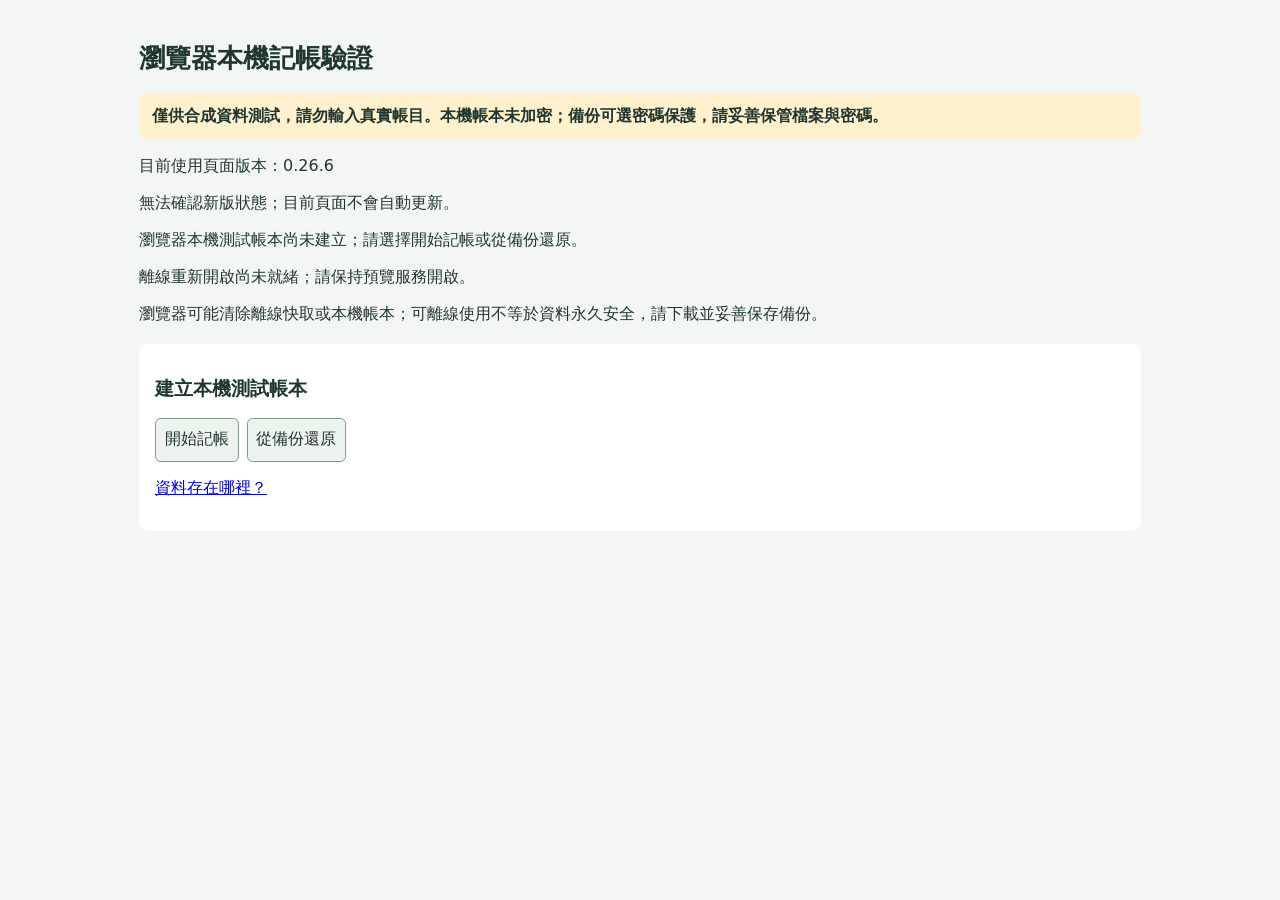
<file: local-first/index.html>
<!doctype html>
<html lang="zh-Hant">
<head>
  <meta charset="utf-8">
  <meta name="viewport" content="width=device-width, initial-scale=1">
  <title>瀏覽器本機記帳驗證</title>
  <link rel="stylesheet" href="style.css">
  <script type="module" src="page.mjs"></script>
</head>
<body>
<main>
  <h1>瀏覽器本機記帳驗證</h1>
  <p class="warning">僅供合成資料測試，請勿輸入真實帳目。本機帳本未加密；備份可選密碼保護，請妥善保管檔案與密碼。</p>
  <p id="page-version">目前使用頁面版本：0.26.6</p>
  <p id="update-status" role="status" aria-live="polite">無法判定新版狀態；目前頁面不會自動更新。</p>
  <p id="status" role="status" aria-live="polite">正在開啟瀏覽器本機測試帳本……</p>
  <p id="offline-status" role="status" aria-live="polite">離線重新開啟尚未就緒；首次使用請保持預覽服務開啟。</p>
  <p>瀏覽器可能清除離線快取或本機帳本；可離線使用不等於資料永久安全，請下載並妥善保存備份。</p>
  <noscript>請啟用 JavaScript 才能操作本機驗證頁；現有 Python Web 不受影響。</noscript>
  <p id="error" role="alert"></p>
  <div id="recovery-guidance" hidden>
    <p>不要清除原瀏覽器的網站資料或覆蓋原帳本，請保留原瀏覽器設定檔。</p>
    <p>如果已有可用的完整備份，可在另一個全新、空白的瀏覽器設定檔，使用同一個固定網址還原；核對資料後再備份。</p>
    <p>沒有可用備份時，請先停止操作並查明原因。目前無法判定資料是否遺失，也無法保證能自動取回。</p>
  </div>
  <nav id="view-navigation" class="buttons" aria-label="主要功能" hidden>
    <button type="button" data-view-button="record" aria-controls="view-record" aria-current="page">記帳</button>
    <button type="button" data-view-button="planning" aria-controls="view-planning" aria-current="false">規劃</button>
    <button type="button" data-view-button="analysis" aria-controls="view-analysis" aria-current="false">分析</button>
    <button type="button" data-view-button="settings" aria-controls="view-settings" aria-current="false">設定</button>
  </nav>
  <section id="welcome" aria-labelledby="welcome-title" hidden>
    <h2 id="welcome-title">建立本機測試帳本</h2>
    <div class="buttons"><button id="start-ledger" type="button">開始記帳</button><button id="choose-restore" type="button">從備份還原</button></div>
    <p><a href="#privacy-view" data-privacy-link>資料存在哪裡？</a></p>
    <input id="restore-file" type="file" accept=".json,.llbk,application/json,application/octet-stream" hidden>
    <div id="decrypt-panel" hidden>
      <h3>解密備份</h3>
      <p>密碼只用來解密此備份；忘記密碼無法取回。驗證完成並確認後才會還原。</p>
      <form id="decrypt-form" novalidate autocomplete="off">
        <label>備份密碼<input id="restore-password" type="password" required maxlength="1024" autocomplete="off"></label>
        <p id="restore-password-error" role="alert"></p>
        <div class="buttons"><button id="decrypt-backup" type="submit">解密並驗證</button><button id="cancel-decrypt" type="button">取消解密</button></div>
      </form>
    </div>
    <div id="restore-review" hidden>
      <h3 id="restore-title" tabindex="-1">確認還原至空白帳本</h3>
      <p>僅能還原到完全空白的本機測試帳本。請確認下列資料筆數：</p>
      <p id="restore-format"></p><ul id="restore-summary"></ul>
      <div class="buttons"><button id="confirm-restore" type="button">確認還原</button><button id="cancel-restore" type="button">取消</button></div>
    </div>
  </section>
  <div id="ledger-page" hidden>
  <div id="view-record" data-view="record" role="region" aria-labelledby="view-record-title"><h2 data-search-feature id="view-record-title" tabindex="-1">記帳</h2><div id="home-search-entry" class="site-search-entry"><label><span class="sr-only">全站搜尋關鍵字</span><input id="home-search-keyword" type="search" placeholder="搜尋帳目、功能、分類或標籤（Enter）" autocomplete="off"></label><button type="button" data-search-open aria-label="開啟全站搜尋（記帳）"><span aria-hidden="true">🔍</span></button></div></div>
  <div id="view-planning" data-view="planning" role="region" aria-labelledby="view-planning-title" hidden><h2 data-search-feature id="view-planning-title" tabindex="-1">規劃</h2><button type="button" data-search-open aria-label="開啟全站搜尋（規劃）"><span aria-hidden="true">🔍</span></button></div>
  <div id="view-analysis" data-view="analysis" role="region" aria-labelledby="view-analysis-title" hidden><h2 data-search-feature id="view-analysis-title" tabindex="-1">分析</h2><button type="button" data-search-open aria-label="開啟全站搜尋（分析）"><span aria-hidden="true">🔍</span></button></div>
  <div id="view-settings" data-view="settings" role="region" aria-labelledby="view-settings-title" hidden><h2 data-search-feature id="view-settings-title" tabindex="-1">設定</h2><button type="button" data-search-open aria-label="開啟全站搜尋（設定）"><span aria-hidden="true">🔍</span></button><p><a href="#instructions-view" data-help-link>使用說明</a></p></div>
  <section id="home-edit" data-settings-section="home" aria-labelledby="home-edit-title">
    <h2 id="home-edit-title" data-search-feature>編輯首頁</h2>
    <p>只保存在此瀏覽器、此網址來源，不屬於帳本或完整備份。搜尋與記帳必須顯示；其餘只隱藏首頁，不刪資料。摘要預設在下次重新開啟套用。</p>
    <form id="home-preferences-form" novalidate>
      <ul id="home-order"></ul>
      <label>首頁最多顯示的操作捷徑數<input id="home-shortcut-count" type="number" min="0" step="1" value="3" required></label>
      <fieldset id="home-expansion-settings"><legend>首頁摘要預設展開（未勾選為收合）</legend></fieldset>
      <button id="save-home-preferences" type="submit">儲存首頁偏好</button>
    </form>
    <p id="home-preferences-status" role="status" aria-live="polite"></p>
    <p><a id="home-shortcut-manager" href="#shortcut-settings">操作捷徑管理</a></p><div id="home-shortcut-settings-host"></div>
  </section>
  <section id="home-goals" aria-label="存錢目標"><details id="home-goals-details"><summary>存錢目標</summary><ul id="home-goals-list"></ul><a href="#goal-planning">管理存錢目標</a></details></section>
  <div id="view-search" data-view="search" role="region" aria-labelledby="view-search-title" hidden><h2 id="view-search-title" tabindex="-1">全站搜尋</h2><button id="site-search-back" type="button">返回原區域</button></div>
  <p id="planning-links"><a id="income-entry" href="#income-planning">收入與每月分配</a></p>
  <section aria-label="記帳">
    <div id="record-kind" class="buttons" role="group" aria-label="記帳類型"><button id="record-expense-choice" type="button" aria-pressed="true">支出</button><button id="record-income-choice" type="button" aria-pressed="false">收入</button></div>
    <div id="expense-entry">
      <h2 id="form-title" data-search-feature>記錄消費</h2>
      <form id="expense-form">
      <p class="required-legend"><span class="required-example" aria-hidden="true">*</span> 代表必填</p>
      <fieldset id="fields" disabled>
        <div class="form-grid">
          <label>金額（元）<input name="amount" type="text" inputmode="decimal" required autocomplete="off"></label>
          <label>消費項目<input name="note" type="text" required autocomplete="off"></label>
          <label>日期<input name="spent_on" type="date" required></label>
          <label>分類<select name="category" required></select></label>
          <label>付款方式<select name="payment_source_id"></select></label>
        </div>
        <p id="expense-date-note" hidden>自動來源消費的原入帳日期不可更改；本次操作只影響這一筆消費。</p>
        <details id="usage-inputs">
          <summary>使用期間</summary>
          <p data-help-topic="記帳與使用期間">起始日算第 1 天，只是使用估計，不代表實際庫存。未填天數維持一般記帳；清空已保存的天數可停止追蹤，不刪除消費。</p>
          <div class="form-grid">
            <label>使用起始日<input name="usage_started_on" type="date"></label>
            <label>可使用天數<input name="usage_days" type="number" min="1" max="36500" step="1"></label>
            <label class="usage-checkbox"><input name="usage_remind" type="checkbox" checked>開啟提示</label>
            <label>提前提醒天數<input name="usage_reminder_days" type="number" min="0" max="36500" step="1" value="7"></label>
            <label class="usage-checkbox"><input name="usage_show_daily_cost" type="checkbox">顯示每日平均成本（約數，元／天）</label>
          </div>
          <button id="usage-stop" type="button" hidden>停止追蹤／不再提醒（儲存後生效）</button>
        </details>
        <details id="expense-tags">
          <summary>加入標籤</summary>
          <p data-help-topic="標籤">區分大小寫、忽略前後空白與開頭 #／＃，一次新增一個標籤</p>
          <label>標籤名稱<input id="tag-input" type="text" list="tag-suggestions" autocomplete="off"></label>
          <datalist id="tag-suggestions"></datalist>
          <button id="tag-draft-add" type="button">加入這筆消費（儲存後生效）</button>
          <div id="tag-selected" class="buttons" aria-label="這筆消費的標籤"></div>
          <div id="tag-options" aria-label="可顯示的既有標籤"></div>
        </details>
        <div class="buttons"><button type="submit" id="save">儲存消費</button><button type="button" id="cancel-edit" hidden>取消更改</button></div>
      </fieldset>
      </form>
    </div>
  </section>
  <section aria-label="操作捷徑">
    <div id="shortcut-quick" class="buttons"></div>
    <details id="shortcut-settings">
      <summary data-search-feature>操作捷徑管理</summary>
      <button id="shortcut-new" type="button">新增捷徑</button>
      <p data-help-topic="操作捷徑">首頁依手動順序顯示最多 3 個啟用捷徑。點選只替換未儲存的記帳欄位，不帶使用期間；請確認後記錄消費。設定與來源消費各自獨立。</p>
      <form id="shortcut-form" novalidate>
        <fieldset id="shortcut-fields">
          <h3 id="shortcut-form-title">新增捷徑</h3>
          <div class="form-grid">
            <label>捷徑名稱<input name="name" type="text" autocomplete="off" required></label>
            <label>捷徑消費項目<input name="note" type="text" autocomplete="off" required></label>
            <label>捷徑分類<select name="category" required></select></label>
            <label>捷徑付款方式<select name="payment_source_id" required></select></label>
            <label>預設金額（元）<input name="amount" type="text" inputmode="decimal" autocomplete="off"></label>
          </div>
          <div class="buttons"><button id="save-shortcut" type="submit">儲存捷徑</button><button id="cancel-shortcut" type="button">取消／清空捷徑草稿</button></div>
        </fieldset>
      </form>
      <p id="shortcut-error" role="alert"></p>
      <ul id="shortcut-list"></ul>
    </details>
  </section>
  <section id="ending-soon" aria-labelledby="ending-soon-title" hidden>
    <details><summary id="ending-soon-title">快結束</summary>
      <p data-help-topic="記帳與使用期間">使用天數是估計；分期顯示未處理期數（撤銷的已入帳期仍算已處理）。只供查看，不補記消費。</p>
      <ul id="ending-soon-list"></ul>
    </details>
  </section>
  <section id="budget-overview" aria-labelledby="budget-title">
    <h2 id="budget-title" data-search-feature>本月預算</h2>
    <p id="budget-month"></p><p id="budget-spent"></p>
    <div id="budget-total"></div>
    <details id="category-budget-overview">
      <summary>分類預算概況</summary>
      <ul id="category-budget-list"></ul>
    </details>
  </section>
  <section id="schedule-overview" aria-labelledby="schedule-overview-title">
    <h2 id="schedule-overview-title" data-search-feature>本月定期支出</h2>
    <p id="schedule-total"></p>
    <p data-help-topic="定期支出">依預定付款月份歸屬，已記錄採有效實付金額；不是銀行餘額，也不是額外消費。略過或已刪除的消費不計入。</p>
    <details><summary>查看本月明細</summary><ul id="schedule-month-items"></ul></details>
  </section>
  <section aria-label="本機帳本設定">
    <div id="ledger-settings">
      <details id="fixed-settings">
        <summary data-search-feature>定期支出</summary>
        <p data-help-topic="定期支出">固定支出、訂閱、分期及年度費用統一管理。可每隔指定日、週、月或年安排；月／年遇短月取月底。類型及分期總數建立後保留。</p>
        <p data-help-topic="定期支出">更改從下一個尚未到期且未保存的期數生效，已到期及已保存期數保留原值。只有逐期記錄才入帳；這是記帳，不代表銀行已扣款。開頁、搜尋、月曆及匯出不會補記。</p>
        <form id="fixed-form" novalidate>
          <fieldset id="fixed-fields">
            <h3 id="fixed-form-title">新增固定支出</h3>
            <div class="form-grid">
              <label>支出類型<select name="kind" required><option value="固定">固定支出</option><option value="訂閱">訂閱</option><option value="分期">分期</option><option value="年度費用">年度費用</option></select></label>
              <label>消費項目<input name="name" type="text" autocomplete="off" required></label>
              <label>金額（元）<input name="amount" type="text" inputmode="decimal" required autocomplete="off"></label>
              <label>分類<select name="category" required></select></label>
              <label>預設付款方式<select name="payment_source_id" required></select></label>
              <label>首次付款／未來安排首期日期<input name="first_due_on" type="date" required></label>
              <label>每隔<input name="every" type="number" min="1" step="1" value="1" required></label>
              <label>頻率單位<select name="unit" required><option value="day">日</option><option value="week">週</option><option value="month" selected>月</option><option value="year">年</option></select></label>
              <div id="installment-fields" hidden><label>總期數（1～600）<input name="periods" type="number" min="1" max="600" step="1" disabled></label></div>
            </div>
            <div class="buttons"><button id="save-fixed" type="submit">新增固定支出</button><button id="cancel-fixed-edit" type="button" hidden>取消更改固定支出</button></div>
          </fieldset>
        </form>
        <p id="fixed-error" role="alert"></p>
        <ul id="fixed-list"></ul><p id="fixed-empty">尚無定期支出。</p>
        <h3>各期處理狀態</h3>
        <p data-help-topic="定期支出">未到期只可查看。到期可按預設值記錄，或帶入記帳表單更改實付資料；取消不會略過。已略過可恢復同一期，已記錄消費即使刪除也不會重建。</p>
        <div id="schedule-periods"><ul id="schedule-recent"></ul><details id="schedule-older"><summary>其他期數</summary><ul></ul></details></div>
        <button id="schedule-more" type="button" hidden>顯示更多期數</button>
      </details>
      <details id="budget-settings">
        <summary data-search-feature>預算</summary>
        <p><a id="budget-allocation-back" href="#income-planning" hidden>返回收入與每月分配</a></p>
        <label class="budget-preference"><input id="budget-near-enabled" type="checkbox" checked>接近上限提示</label>
        <p id="budget-preference-status" role="status" aria-live="polite"></p>
        <p><a id="budget-category-link" href="#category-management-title">更改分類名稱</a></p>
        <p data-help-topic="預算">新預算限正整數台幣，最多十億元。總預算須至少等於所有分類預算加總（含停用分類）；未設定總預算時可單獨設定分類預算。</p>
        <fieldset id="budget-fields">
          <ul id="budget-setting-list"></ul>
          <button id="budget-sum" type="button">設為分類預算加總</button>
        </fieldset>
        <p id="budget-error" role="alert"></p>
      </details>
      <fieldset id="settings-fields">
        <section data-settings-section="category">
        <h3 id="category-management-title" tabindex="-1" data-search-feature>分類管理</h3>
        <p><a id="category-budget-back" href="#budget-settings">返回預算</a></p>
        <form id="category-add" novalidate>
          <label>新增分類名稱<input name="name" type="text" autocomplete="off" required></label>
          <button type="submit">新增分類</button>
        </form>
        <ul id="category-list" class="settings-list"></ul>
        <details id="merchant-management">
          <summary>店家分類規則</summary>
          <p>依 CSV「賣方名稱」去除前後空白後完整匹配，只建議啟用分類；不改舊帳目。手動更改預覽不建立規則。</p>
          <form id="merchant-form" novalidate>
            <label>店家名稱<input name="merchant" type="text" maxlength="200" autocomplete="off"></label>
            <label>建議分類<select name="category"></select></label>
            <button id="merchant-save" type="submit">新增店家規則</button>
            <button id="merchant-cancel" type="button" hidden>取消更改</button>
          </form>
          <p id="merchant-error" role="alert"></p>
          <ul id="merchant-list" class="settings-list"></ul>
        </details>
        </section><section data-settings-section="payment">
        <h3 id="payment-management-title" data-search-feature>付款方式</h3>
        <form id="payment-add" novalidate>
          <label>新增付款方式名稱<input name="name" type="text" autocomplete="off" required></label>
          <button type="submit">新增付款方式</button>
        </form>
        <ul id="payment-list" class="settings-list"></ul>
        </section>
      </fieldset>
      <p id="settings-error" role="alert"></p>
    </div>
  </section>
  <section aria-labelledby="list-title"><details id="expenses-disclosure"><summary id="list-title" data-search-feature>有效消費</summary><ul id="expenses"></ul><p id="empty" hidden>尚無有效消費。</p></details></section>
  <section aria-labelledby="search-title">
    <h2 id="search-title">搜尋條件</h2>
    <form id="search-form" novalidate>
      <div class="form-grid">
        <label>帳目類型<select name="type"><option value="all">全部</option><option value="expense">支出</option><option value="income">收入</option></select></label>
        <label>搜尋關鍵字<input name="keyword" type="search" autocomplete="off"></label>
        <label>開始日期<input name="start" type="date"></label>
        <label>結束日期<input name="end" type="date"></label>
      </div>
      <div class="buttons"><button type="submit">搜尋</button></div>
    </form>
    <p id="search-error" role="alert"></p>
    <p id="search-progress" role="status" aria-live="polite"></p>
    <p data-help-topic="搜尋與分析">未輸入關鍵字可展開瀏覽；輸入後顯示符合項目。帳目類型只篩選帳目；日期以收入收到日／支出消費日計，分類／標籤相關清單仍是支出。</p>
    <div id="search-groups" hidden>
    <p id="site-search-counts" role="status" aria-live="polite"></p>
    <details id="search-functions-group"><summary id="search-functions-heading">功能（0）</summary><ul id="search-functions"></ul></details>
    <details id="search-categories-group"><summary id="search-categories-heading">分類（0）</summary><ul id="search-categories"></ul></details>
    <details id="search-tags-group"><summary id="search-tags-heading">標籤（0）</summary><ul id="search-tags"></ul></details>
    <details id="search-accounts"><summary id="search-expenses-heading">帳目（0）</summary>
    <p id="search-count" role="status"></p>
    <p id="search-totals" role="status"></p>
    <ul id="search-results"></ul>
    <button id="search-more" type="button" hidden>顯示更多</button>
    </details>
    </div>
    <section id="search-selection" aria-labelledby="search-selection-title" hidden>
      <h3 id="search-selection-title" tabindex="-1"></h3><p id="search-selection-summary" role="status"></p>
      <button id="search-selection-back" type="button">返回搜尋結果</button>
      <p id="search-selection-empty" hidden>沒有符合日期範圍的有效消費。</p><ul id="search-selection-results"></ul>
      <button id="search-selection-more" type="button" hidden>顯示更多相關消費</button>
    </section>
    <div id="batch-controls" aria-labelledby="batch-title" hidden>
      <h3 id="batch-title">目前清單：帳目</h3>
      <div class="buttons"><button id="batch-select-all" type="button">全選符合結果</button><button id="batch-clear" type="button">取消全選</button></div>
      <p id="batch-count" role="status" aria-live="polite">已選取 0 筆。</p>
      <div class="buttons"><button id="batch-edit" type="button" disabled>更改</button><button id="batch-open" type="button" disabled>批次更改</button></div>
    </div>
  </section>
  <section aria-labelledby="calendar-title">
    <h2 id="calendar-title" data-search-feature>月曆</h2>
    <div class="buttons calendar-nav" aria-label="月份導覽">
      <button id="calendar-prev" type="button" aria-label="上個月">←</button>
      <strong id="calendar-month"></strong>
      <button id="calendar-next" type="button" aria-label="下個月">→</button>
    </div>
    <p id="calendar-legend">圖例：＋收入／−支出</p>
    <div id="calendar-grid" class="calendar-grid" role="group" aria-label="月份日期"></div>
    <p id="calendar-empty" hidden>本月無記錄</p>
    <div id="calendar-day-details" hidden>
      <h3 id="calendar-day-title"></h3>
      <p id="calendar-day-total"></p>
      <label>明細類型<select id="calendar-day-type"><option value="all">全部</option><option value="expense">支出</option><option value="income">收入</option></select></label>
      <ul id="calendar-day-results"></ul>
      <p id="calendar-day-empty" hidden>無記錄</p>
      <button id="calendar-day-more" type="button" hidden>顯示更多</button>
    </div>
    <p id="calendar-error" role="alert"></p>
  </section>
  <section id="expense-analysis" aria-labelledby="analysis-title">
    <div id="analysis-navigation" class="analysis-tabs" role="group" aria-label="分析選擇">
      <button id="analysis-trend-entry" data-search-feature data-analysis-mode="trend" type="button">支出變化</button>
      <button id="analysis-compare-entry" data-search-feature data-analysis-mode="compare" type="button" aria-pressed="true">期間比較</button>
      <button id="analysis-tag-entry" data-search-feature data-analysis-mode="tag" type="button">標籤分析</button>
      <button id="analysis-monthly-entry" data-search-feature data-analysis-mode="monthly" type="button">每月收支</button>
      <label id="analysis-choice-label" hidden>分析方式<select id="analysis-choice"><option value="trend">支出變化</option><option value="compare" selected>期間比較</option><option value="tag">標籤分析</option><option value="monthly">每月收支</option></select></label>
    </div>
    <h2 id="analysis-title" data-search-feature>期間比較</h2>
    <form id="analysis-form" novalidate>
      <div class="analysis-query-bar">
        <select name="mode" hidden aria-label="支出分析模式"><option value="compare">自選期間比較</option><option value="trend">連續區間趨勢</option></select>
        <label>時間單位<select name="unit"><option value="week">週（週一開始）</option><option value="month" selected>月</option><option value="year">年</option></select></label>
        <label>常用時間<select id="analysis-time-choice"><option value="custom">自訂日期</option><option value="month">本月</option><option value="previous">上月</option><option value="three">近三月</option><option value="year">今年</option></select></label>
        <button id="analysis-submit" type="submit">分析</button>
      </div>
      <div id="analysis-trend" class="form-grid" hidden><label>區間開始日期<input name="trend_start" type="date"></label><label>區間結束日期<input name="trend_end" type="date"></label></div>
      <div id="analysis-basic-periods"><div id="analysis-custom"><div id="analysis-groups"></div><div class="buttons"><button id="analysis-add-group" type="button">＋新增比較期間</button><button id="analysis-preset" type="button">本月與上月</button></div></div></div>
      <div class="analysis-filters"><details id="analysis-category-details"><summary id="analysis-category-summary">分類：全部</summary><fieldset id="analysis-categories"><legend>選擇分類（含停用／歷史）</legend></fieldset></details><p id="analysis-active-filters" role="status"></p></div>
    </form>
    <details id="analysis-advanced"><summary id="analysis-advanced-summary">更多條件</summary>
      <div id="analysis-advanced-controls"><label>消費項目關鍵字（最多200字）<input form="analysis-form" name="keyword" type="search" autocomplete="off"></label><div id="analysis-group-names"></div></div>
      <div id="analysis-legacy-host"></div>
    </details>
    <p data-help-topic="搜尋與分析">支出分析依所選日期所在的完整週、月或年統計；週一開始。各組共用篩選、只計已入帳有效支出，截至台灣今天；近三月為本月及前兩個曆月。組內重疊只計一次，跨組獨立計算，不能直接相加；未結束及不等長期間不能解讀為花費速度變化。</p>
    <p id="analysis-pending" role="status">請按分析查詢。</p><p id="analysis-error" role="alert"></p>
    <div id="analysis-chart-controls" hidden><label>主要圖表<select form="analysis-form" name="chart"><option value="bar">長條比較</option><option value="line">時間趨勢折線</option><option value="pie">所選期間分類占比</option></select></label></div>
    <div id="analysis-results" aria-live="polite"></div>
  </section>
  <section id="monthly-analysis" aria-labelledby="monthly-title" hidden>
    <h2 id="monthly-title">每月收支</h2>
    <form id="monthly-query" novalidate><div class="buttons"><label>月份<input name="month" type="month" required></label><button type="submit">查看收支</button></div></form>
    <p id="monthly-error" role="alert"></p><p id="monthly-pending" role="status"></p>
    <div id="monthly-results" hidden>
      <dl id="monthly-summary" class="monthly-summary" aria-live="polite"></dl><p id="monthly-through"></p>
      <p id="monthly-empty" hidden>本月尚無已記錄收支。</p>
      <details id="monthly-income"><summary>收入來源</summary><div id="monthly-income-groups"></div></details>
      <details id="monthly-expense"><summary>支出分類</summary><div id="monthly-expense-groups"></div></details>
    </div>
  </section>
  <section id="expense-comparison" aria-labelledby="comparison-title">
    <details id="legacy-comparison"><summary>既有兩期間比較</summary>
    <h2 id="comparison-title" data-search-feature>支出比較</h2>
    <form id="comparison-form" novalidate>
      <div class="form-grid">
        <label>期間 A 開始日期<input name="a_start" type="date" required></label>
        <label>期間 A 結束日期<input name="a_end" type="date" required></label>
        <label>期間 B 開始日期<input name="b_start" type="date" required></label>
        <label>期間 B 結束日期<input name="b_end" type="date" required></label>
        <label>比較分類<select name="category" id="comparison-category"><option value="">全部分類</option></select></label>
        <label>比較消費項目關鍵字（最多 200 字）<input name="keyword" type="search" autocomplete="off"></label>
      </div>
      <p data-help-topic="搜尋與分析">日期包含兩端；兩段套用相同條件，只統計截至台灣今天已入帳的有效生活消費，不補記或預測。</p>
      <button type="submit">比較支出</button>
    </form>
    <p id="comparison-error" role="alert"></p>
    <div id="comparison-results" aria-live="polite"></div>
    </details>
  </section>
  <section id="tag-analysis" aria-labelledby="tag-analysis-title">
    <h2 id="tag-analysis-title" data-search-feature>標籤每月分析</h2>
    <p data-help-topic="搜尋與分析">只查看一個標籤；同一筆消費可出現在多個標籤，請勿把不同標籤總額相加。只統計截至台灣今天已入帳、有效的生活消費。</p>
    <form id="tag-query" novalidate>
      <div class="form-grid">
        <label>常用時間<select id="tag-time-choice"><option value="all">全部時間</option><option value="month">本月</option><option value="previous">上月</option><option value="three">近三月</option><option value="year">今年</option><option value="custom">自選</option></select></label>
        <label>標籤統計開始日期（留空為全部時間）<input name="start" type="date"></label>
        <label>標籤統計結束日期（留空截至今天）<input name="end" type="date"></label>
        <label>查看標籤<select name="tag_id" required></select></label>
      </div><button type="submit">查看標籤消費</button>
    </form>
    <p id="tag-query-error" role="alert"></p><p id="tag-summary" role="status"></p>
    <div id="tag-monthly-results" hidden>
      <dl id="tag-monthly-summary" class="form-grid"></dl>
      <label>每月圖表<select id="tag-chart-kind"><option value="bar">長條圖</option><option value="line">折線圖</option></select></label>
      <div id="tag-monthly-chart" class="comparison-chart" hidden></div><p id="tag-chart-status" role="status"></p>
      <details id="tag-monthly-data"><summary>統計明細與每期資料</summary><p id="tag-month-count"></p><dl id="tag-extra-summary" class="form-grid"></dl><div id="tag-monthly-table"></div></details>
    </div>
    <details id="tag-expense-details"><summary id="tag-expense-caption">查看標籤帳目</summary>
      <button id="tag-all-expenses" type="button">查看全部符合帳目</button>
      <ul id="tag-results"></ul><button id="tag-more" type="button" hidden>顯示更多標籤帳目</button>
    </details>
  </section>
  <section id="tag-settings" data-settings-section="tags" aria-labelledby="tag-settings-title">
    <h2 id="tag-settings-title" data-search-feature>消費標籤管理</h2>
    <p data-help-topic="標籤">不再顯示只隱藏選單及建議，舊關聯與統計保留；移除須確認，會從所有帳目取消此標籤，但不刪帳目。</p>
    <fieldset id="tag-fields">
      <form id="tag-add" novalidate><label>新增標籤名稱<input name="name" type="text" autocomplete="off" required></label><button type="submit">新增標籤</button></form>
      <ul id="tag-list"></ul>
    </fieldset><p id="tag-settings-error" role="alert"></p>
  </section>
  <section aria-label="目標">
    <details id="goal-planning">
      <summary data-search-feature>目標</summary>
      <p data-help-topic="存錢目標">這是手動紀錄與用途規劃，不是銀行餘額。手動調整設定當下已存總額；之後連結分配只加減儲存差額。若差額使總額低於 0，整筆拒絕，請先校正目標。達成金額或期限不會自動完成。</p>
      <form id="goal-form" novalidate>
        <fieldset id="goal-fields">
          <h3 id="goal-form-title">新增目標</h3>
          <div class="form-grid">
            <label>目標名稱<input name="name" type="text" maxlength="200" required autocomplete="off"></label>
            <label>目標金額（元）<input name="target_amount" type="text" inputmode="decimal" required autocomplete="off"></label>
            <label>目前已存總額（元）<input name="saved_amount" type="text" inputmode="decimal" value="0" required autocomplete="off"></label>
            <label>目標期限（留空不限時）<input name="deadline" type="date"></label>
            <label class="usage-checkbox"><input name="remind" type="checkbox" checked>查看時顯示期限提示</label>
            <label class="usage-checkbox"><input name="completed" type="checkbox">已完成（自行確認）</label>
          </div>
          <div class="buttons"><button id="goal-save" type="submit">儲存目標</button><button id="goal-cancel" type="button">取消／清空目標草稿</button></div>
        </fieldset>
      </form>
      <p id="goal-error" role="alert"></p><ul id="goal-list" aria-live="polite"></ul>
    </details>
  </section>
  <section aria-label="收入與每月分配">
    <details id="income-planning">
      <summary data-search-feature>收入與每月分配</summary>
      <p>收入是實收；分配是每月用途規劃，可未分完或超過當月收入；生活預算是支出上限。三者都不代表資金移轉。</p>
      <p data-help-topic="收入與分配">收入是已收到的錢；分配只是用途規劃，不是消費、轉帳或實際存款餘額。</p>
      <fieldset id="income-fields">
        <form id="income-month-form" novalidate><label>查看收入與分配月份<input name="month" type="month" required></label><button type="submit">查看月份</button></form>
        <div id="income-summary" aria-live="polite"></div>
        <details id="income-recurring">
          <summary data-search-feature>定期收入</summary>
          <p>每月固定日，短月取月底；到期僅待確認，不會自動算入實收。更改影響未到期期數，停用保留已到期草稿。</p>
          <form id="income-rule-form" novalidate>
            <div class="form-grid">
              <label>收入名稱<input name="name" maxlength="200" required autocomplete="off"></label>
              <label>預定金額（元）<input name="amount" inputmode="decimal" required autocomplete="off"></label>
              <label>首次預定日期<input name="first_due_on" type="date" required></label>
              <label>每月收款日（1～31）<input name="due_day" type="number" min="1" max="31" step="1" required></label>
            </div>
            <div class="buttons"><button id="income-rule-save" type="submit">新增定期收入</button><button id="income-rule-cancel" type="button">取消／清空規則草稿</button></div>
          </form>
          <p id="income-rule-error" role="alert"></p><ul id="income-rule-list"></ul>
        </details>
        <details><summary>查看已收到的收入明細</summary><ul id="income-history"></ul></details>
        <details id="allocation-details"><summary>本月分配</summary>
        <h3>已規劃的分配</h3>
        <p id="allocation-budget" hidden><span id="allocation-budget-text"></span> <a id="allocation-budget-link" href="#budget-settings" hidden>查看預算</a></p>
        <p data-help-topic="收入與分配">未儲存時只有生活開銷草稿；不自動複製上月或套用建議。0 元表示暫不分配。</p>
        <form id="allocation-form" novalidate>
          <div id="allocation-items"></div>
          <div class="buttons"><button id="add-allocation-item" type="button">新增分配項目</button><button type="submit">儲存本月分配</button></div>
        </form>
        </details>
        <h3>生活開銷建議</h3>
        <p data-help-topic="收入與分配">本月應扣款的啟用固定／訂閱／分期，含尚未到期項目，只供規劃參考；這裡不補記消費。排除建議不會停用扣款規則。</p>
        <p id="income-suggestion-total"></p>
        <button id="apply-income-suggestion" type="button">將建議合計填入生活開銷草稿</button>
        <details><summary>查看建議明細與本月排除</summary><ul id="income-suggestions"></ul></details>
        <h3>年度費用建議預留</h3>
        <p data-help-topic="收入與分配">依目前年度設定計算的每月參考額，向上取至分；不是已存入或尚欠金額，不會套用分配。往月只保留已儲存規劃，不重算年度參考額。</p>
        <p id="annual-reserve-total"></p>
        <details><summary>查看年度費用每月參考明細</summary><ul id="annual-reserve-items"></ul></details>
      </fieldset>
      <p id="income-error" role="alert"></p>
    </details>
  </section>
  <section id="income-record-section" aria-label="記錄收入" hidden>
    <div id="income-recording">
      <fieldset id="income-record-fields">
        <h2 id="income-form-title" data-search-feature>新增已收到的收入</h2>
        <form id="income-form" novalidate>
          <div class="form-grid">
            <label>收到日期<input name="received_on" type="date" required></label>
            <label>收入金額（元）<input name="amount" type="text" inputmode="decimal" required autocomplete="off"></label>
            <label>收入來源名稱<input name="name" type="text" maxlength="200" required autocomplete="off"></label>
          </div>
          <div class="buttons"><button id="save-income" type="submit">儲存收入</button><button id="cancel-income-edit" type="button" hidden>取消收入更改</button></div>
        </form>
        <form id="income-record-month-form" novalidate><label>查看已收到收入的月份<input name="month" type="month" required></label><button type="submit">查看收入</button></form>
        <p id="income-record-summary" aria-live="polite"></p><ul id="income-list"></ul>
        <details><summary>定期收入待確認與處理紀錄</summary><p>只有確認已收到才計入收入；未收到請略過，略過可恢復。不自動分配金額。</p><ul id="income-periods"></ul><button id="income-period-more" type="button" hidden>查看更多收入期數</button></details>
      </fieldset>
      <p id="income-record-error" role="alert"></p>
    </div>
  </section>
  <section id="data-management" data-settings-section="data" aria-labelledby="data-management-title" hidden>
    <h2 id="data-management-title" data-search-feature>資料管理</h2>
    <details id="data-privacy"><summary>隱私與資料</summary></details>
    <p id="storage-status" role="status">正在查詢本來源的瀏覽器儲存狀態……</p>
    <button id="request-persistence" type="button" disabled>申請持久保存</button>
    <p>本機帳本保存在此瀏覽器來源；獲准持久保存仍可能遺失，請手動加密備份並自行確認檔案存在。</p>
    <button id="download-backup" type="button" data-search-feature>下載完整備份</button>
    <p><a href="#data-privacy">隱私與資料：帳本及備份存在哪裡？</a></p>
    <p>請在重要操作後手動備份。發出下載要求不代表檔案已保存，請確認檔案存在，並妥善保管備份與密碼。</p>
    <details id="invoice-import">
      <summary data-search-feature>電子發票 CSV 匯入</summary>
      <p>僅供合成資料測試。選檔只預覽；一張發票記一筆總額，合併品名，不逐品項重複記帳。按發票號碼與年份去重，已作廢的舊帳目也不重建。</p>
      <p>第一版只接受 UTF-8 財政部品項 CSV、狀態「開立已確認」及折讓「否」；其他狀態／折讓排除，不處理退貨。最多 4 MiB、10000 列、1000 張。有「賣方名稱」時可依設定的店家規則建議分類，逐張選擇優先；未匹配預設「發票」，確認時才建立。停用後只退回啟用的「其他」；兩者停用須自行選擇。</p>
      <p>含發票去重識別使用 JSON v9；含店家規則使用 JSON v10，舊 Python／舊 local-first 不支援；不要刪除識別或降版。瀏覽器帳本仍未加密。</p>
      <p>有明細金額時加總每列，包含負數折扣，得到整張正數淨額；不再加一次發票總額。淨額為零或負數整張排除，不自動記退款或收入。相同明細列無法可靠判斷是否重複，需自行核對並填入總額。</p>
      <fieldset id="invoice-fields">
        <label>選取合成發票 CSV<input id="invoice-file" type="file" accept=".csv,text/csv"></label>
        <p id="invoice-preview-status" role="status" aria-live="polite"></p>
        <ul id="invoice-preview"></ul>
        <button id="invoice-more" type="button" hidden>查看更多預覽（每批 50 張）</button>
        <button id="invoice-review" type="button" disabled>確認選取的發票</button>
        <button id="invoice-clear" type="button">取消／清空預覽</button>
      </fieldset>
      <p id="invoice-error" role="alert"></p>
    </details>
    <details id="csv-export">
      <summary data-search-feature>CSV 支出匯出</summary>
      <p class="warning">CSV 未加密、不是完整備份、不能用來還原帳本。請妥善保管下載的帳目資料。</p>
      <p>日期包含開始與結束當日，只匯出截至台灣今天已入帳的有效生活消費，包含合法的手動、固定、訂閱及分期來源。</p>
      <form id="csv-form" novalidate>
        <fieldset id="csv-inputs">
          <div class="form-grid">
            <label>匯出開始日期<input name="start" type="date" required></label>
            <label>匯出結束日期<input name="end" type="date" required></label>
          </div>
          <div class="buttons"><button type="submit">下載 CSV</button></div>
        </fieldset>
        <p id="csv-error" role="alert"></p>
        <p id="csv-status" role="status" aria-live="polite"></p>
      </form>
      <p>為防止試算表將文字當成公式，危險開頭的文字會加上單引號；只改匯出副本，部分軟體可能顯示該符號。支出匯出 CSV 不能作完整還原；電子發票匯入是上方獨立流程。</p>
    </details>
    <dialog id="merchant-remove-dialog" aria-labelledby="merchant-remove-title">
      <h3 id="merchant-remove-title">移除店家規則</h3><p id="merchant-remove-summary"></p><p id="merchant-remove-error" role="alert"></p>
      <button id="merchant-remove-confirm" type="button">確認移除規則</button><button id="merchant-remove-cancel" type="button">取消</button>
    </dialog>
    <dialog id="invoice-dialog" aria-labelledby="invoice-dialog-title">
      <h3 id="invoice-dialog-title">確認記錄發票消費</h3><p id="invoice-summary"></p><ul id="invoice-confirm-items"></ul><p id="invoice-dialog-error" role="alert"></p>
      <p>只記錄選取的發票，不改定期規則、收入或分配。任何一張失敗，整批都不寫入。</p>
      <button id="invoice-confirm" type="button">記錄這批消費</button><button id="invoice-cancel" type="button">返回預覽</button>
    </dialog>
    <div id="export-panel" hidden>
      <h3>完整備份方式</h3>
      <p>備份密碼不會加密瀏覽器帳本；本頁不保存密碼或金鑰，忘記密碼無法取回。Python Web 尚未被取代。</p>
      <p>含收入／分配使用 JSON v2，含年度費用／期數使用 JSON v3，含使用期間使用 JSON v4，含標籤使用 JSON v5，含統一定期安排／期數使用 JSON v6（十九類完整資料）；舊 Python／舊版 local-first 不支援，不可刪去新資料後當作完整帳本搬移。加密封裝仍為 v1。</p>
      <form id="export-form" novalidate autocomplete="off">
        <fieldset id="export-inputs">
          <label>備份方式<select id="export-mode"><option value="encrypted" selected>加密備份（建議）</option><option value="plain">不加密備份</option></select></label>
          <div id="export-password-fields" class="form-grid">
            <label>設定備份密碼<input id="export-password" type="password" maxlength="1024" autocomplete="off"></label>
            <label>確認備份密碼<input id="export-confirm-password" type="password" maxlength="1024" autocomplete="off"></label>
          </div>
          <p>新密碼至少 12 個字元、最多 1024 UTF-8 bytes，建議使用較長且不重複的密碼。</p>
          <div id="export-plain-risk" hidden>
            <p class="warning">不加密的 JSON 包含完整帳目與歷史；任何取得檔案的人都能讀取。請確認風險並自行保護檔案。</p>
            <label class="backup-risk"><input id="export-risk" type="checkbox">我了解此備份未加密，仍要下載</label>
          </div>
        </fieldset>
        <p id="export-error" role="alert"></p>
        <div class="buttons"><button id="confirm-export" type="submit">產生加密備份</button><button id="cancel-export" type="button">取消備份</button></div>
      </form>
    </div>
  </section>
  </div>
  <section id="instructions-view" aria-labelledby="instructions-title" hidden>
    <h2 id="instructions-title" tabindex="-1">使用說明</h2><button id="instructions-back" type="button">返回設定</button>
    <p>「*」代表必填；其他欄位可依需要使用。隱私、備份／還原風險及當下錯誤仍在原入口顯示。</p>
    <div id="instructions-content"></div>
  </section>
  <section id="privacy-view" aria-labelledby="privacy-title" hidden>
    <h2 id="privacy-title" tabindex="-1">隱私與資料</h2>
    <button id="privacy-back" type="button">返回設定</button>
    <div id="privacy-content">
    <p>帳本存在這個瀏覽器設定檔、這個網址的本機儲存空間（IndexedDB）。即使是同一台電腦，換瀏覽器設定檔或網址／連接埠，也可能看不到原帳本；這不代表原資料已被刪除。</p>
    <p>瀏覽器內的帳本本身未加密。能存取這個瀏覽器設定檔的人或程式，可能讀取其中內容；本頁不能防禦本機惡意程式或瀏覽器擴充套件。</p>
    <p>加密完整備份只保護下載的備份檔，不會加密瀏覽器內帳本。請自行確認檔案已下載並保管密碼；發出下載要求不代表檔案已保存。遺失備份密碼，便無法解密，程式沒有密碼取回功能。</p>
    <p>清除網站資料、移除瀏覽器設定檔或換裝置，可能無法再讀取原帳本。已有可用完整備份時，可在另一個全新空白設定檔、相同固定網址還原並核對。原帳本開啟失敗時，請先保留原設定檔，不要清除網站資料或覆蓋原帳本。</p>
    <p>目前版本在瀏覽器內處理記帳與統計，本機服務提供頁面與程式資源。載入及檢查更新時，頁面會向本機服務要求靜態檔案；完整下載後才具備離線能力。目前沒有帳務上傳或雲端同步入口，這不等於對整台電腦、瀏覽器或其他軟體作出絕對不連線、不傳送或不記錄的保證。</p>
    <p>這是本機版本的資料說明，不是對外服務的正式隱私政策或安全認證。僅供合成資料測試，請勿輸入真實帳目；Python Web 尚未被取代。</p>
    </div>
  </section>
</main>
<dialog id="fixed-stop-dialog" aria-labelledby="fixed-stop-title">
  <h2 id="fixed-stop-title">確認停用固定支出</h2>
  <p id="fixed-stop-summary"></p>
  <p>確認後停止未來新期數。規則、歷史版本、已保存待處理／略過期數及消費保留；不產生或刪除消費。</p>
  <p id="fixed-stop-error" role="alert"></p>
  <div class="buttons"><button id="confirm-fixed-stop" type="button">確認停用固定支出</button><button id="cancel-fixed-stop" type="button">取消</button></div>
</dialog>
<dialog id="settings-dialog" aria-labelledby="settings-title">
  <h2 id="settings-title"></h2>
  <p id="settings-summary"></p>
  <form id="settings-form" novalidate>
    <fieldset id="setting-fields">
      <label id="setting-name-label">新名稱<input id="setting-name" name="name" type="text" autocomplete="off" required></label>
      <p id="setting-error" role="alert"></p>
      <div class="buttons"><button id="confirm-setting" type="submit">確認</button><button id="cancel-setting" type="button">取消</button></div>
    </fieldset>
  </form>
</dialog>
<dialog id="delete-dialog" aria-labelledby="delete-title">
  <h2 id="delete-title">確認刪除消費</h2>
  <p id="delete-summary"></p>
  <p>此筆將標記為已刪除，帳目與操作紀錄仍會保留。</p>
  <p id="delete-error" role="alert"></p>
  <div class="buttons"><button id="confirm-delete" type="button">確認刪除</button><button id="cancel-delete" type="button">取消</button></div>
</dialog>
<dialog id="income-void-dialog" aria-labelledby="income-void-title">
  <h2 id="income-void-title">確認作廢收入</h2><p id="income-void-summary"></p>
  <p id="income-void-error" role="alert"></p>
  <p>此筆將作廢；收入與操作紀錄保留，不改寫已儲存分配。</p>
  <div class="buttons"><button id="confirm-income-void" type="button">確認作廢收入</button><button id="cancel-income-void" type="button">取消</button></div>
</dialog>
<dialog id="annual-dialog" aria-labelledby="annual-dialog-title">
  <h2 id="annual-dialog-title"></h2><p id="annual-dialog-summary"></p><p id="annual-dialog-error" role="alert"></p>
  <div class="buttons"><button id="confirm-annual" type="button">確認</button><button id="cancel-annual" type="button">取消</button></div>
</dialog>
<dialog id="tag-remove-dialog" aria-labelledby="tag-remove-title">
  <h2 id="tag-remove-title">確認移除標籤</h2><p id="tag-remove-summary"></p>
  <p>會取消所有帳目的此標籤關聯（含已作廢）；消費、金額、分類與歷史保留。這與「不再顯示」不同。</p>
  <p id="tag-remove-error" role="alert"></p>
  <div class="buttons"><button id="confirm-tag-remove" type="button">確認移除標籤</button><button id="cancel-tag-remove" type="button">取消</button></div>
</dialog>
<dialog id="batch-editor" aria-labelledby="batch-editor-title">
  <h2 id="batch-editor-title">批次更改消費</h2>
  <form id="batch-form"><fieldset id="batch-fields">
    <div class="form-grid"><label>批次分類<select id="batch-category" name="category"></select></label><label>批次付款方式<select id="batch-payment" name="payment_source_id"></select></label></div>
    <details><summary>新增標籤（保留其他原標籤）</summary>
      <label>批次標籤名稱<input id="batch-tag-input" type="text" list="batch-tag-suggestions" autocomplete="off"></label><datalist id="batch-tag-suggestions"></datalist>
      <button id="batch-tag-add" type="button">加入批次標籤（確認儲存後生效）</button><div id="batch-tag-selected" class="buttons" aria-label="批次新增的標籤"></div><div id="batch-tag-options" aria-label="可顯示的既有標籤"></div>
    </details>
    <details><summary>移除標籤（只解除選中帳目關聯）</summary><div id="batch-remove-options" aria-label="批次移除的標籤"></div></details>
    <p id="batch-error" role="alert"></p><div class="buttons"><button id="batch-review" type="submit">檢查批次更改</button><button id="batch-editor-cancel" type="button">取消</button></div>
  </fieldset></form>
</dialog>
<dialog id="batch-dialog" aria-labelledby="batch-confirm-title">
  <h2 id="batch-confirm-title">確認批次更改</h2><p id="batch-summary"></p><ul id="batch-changes"></ul><p id="batch-confirm-error" role="alert"></p>
  <div class="buttons"><button id="batch-confirm" type="button">確認更改</button><button id="batch-cancel" type="button">取消</button></div>
</dialog>
</body>
</html>
</file>
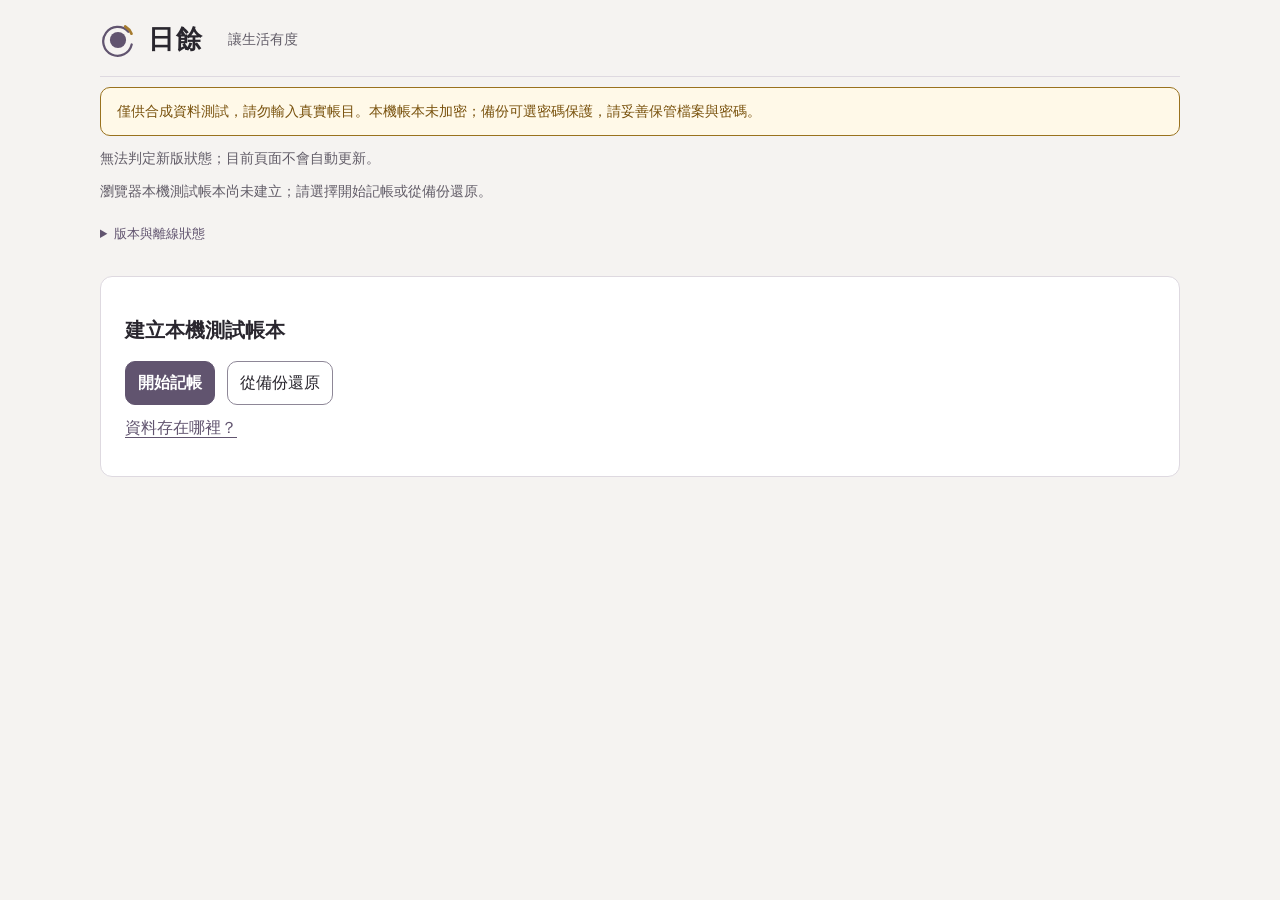
<file: web/index.html>
<!doctype html>
<html lang="zh-Hant">
<head>
  <meta charset="utf-8">
  <meta name="viewport" content="width=device-width, initial-scale=1">
  <title>日餘｜讓生活有度</title>
  <link rel="stylesheet" href="style.css">
  <script type="module" src="page.mjs"></script>
</head>
<body>
<a class="skip-link" href="#view-navigation">跳到主要功能</a>
<main>
  <header class="app-header"><div class="brand"><svg class="brand-mark" viewBox="0 0 40 40" aria-hidden="true"><path d="M31.5 10.8A16 16 0 1 0 35.2 25" fill="none" stroke="currentColor" stroke-width="2.5" stroke-linecap="round"/><circle cx="20" cy="20" r="9" fill="currentColor"/><path d="M28 5a17 17 0 0 1 7 8" fill="none" stroke="#a67b2e" stroke-width="3" stroke-linecap="round"/></svg><h1>日餘</h1></div><p class="slogan">讓生活有度</p></header>
  <p class="warning">僅供合成資料測試，請勿輸入真實帳目。本機帳本未加密；備份可選密碼保護，請妥善保管檔案與密碼。</p>
  <p id="update-status" role="status" aria-live="polite">無法判定新版狀態；目前頁面不會自動更新。</p>
  <p id="status" role="status" aria-live="polite">正在開啟瀏覽器本機測試帳本……</p>
  <details id="runtime-info"><summary>版本與離線狀態</summary>
  <p id="page-version">目前使用頁面版本：0.27.0</p>
  <p id="offline-status" role="status" aria-live="polite">離線重新開啟尚未就緒；首次使用請保持預覽服務開啟。</p>
  <p>瀏覽器可能清除離線快取或本機帳本；可離線使用不等於資料永久安全，請下載並妥善保存備份。</p>
  </details>
  <noscript>請啟用 JavaScript 才能使用日餘本機記帳。</noscript>
  <p id="error" role="alert"></p>
  <div id="recovery-guidance" hidden>
    <p>不要清除原瀏覽器的網站資料或覆蓋原帳本，請保留原瀏覽器設定檔。</p>
    <p>如果已有可用的完整備份，可在另一個全新、空白的瀏覽器設定檔，使用同一個固定網址還原；核對資料後再備份。</p>
    <p>沒有可用備份時，請先停止操作並查明原因。目前無法判定資料是否遺失，也無法保證能自動取回。</p>
  </div>
  <nav id="view-navigation" class="buttons" aria-label="主要功能" hidden>
    <button type="button" data-view-button="record" aria-controls="view-record" aria-current="page">記帳</button>
    <button type="button" data-view-button="planning" aria-controls="view-planning" aria-current="false">規劃</button>
    <button type="button" data-view-button="analysis" aria-controls="view-analysis" aria-current="false">分析</button>
    <button type="button" data-view-button="settings" aria-controls="view-settings" aria-current="false">設定</button>
  </nav>
  <section id="welcome" aria-labelledby="welcome-title" hidden>
    <h2 id="welcome-title">建立本機測試帳本</h2>
    <div class="buttons"><button id="start-ledger" type="button">開始記帳</button><button id="choose-restore" type="button">從備份還原</button></div>
    <p><a href="#privacy-view" data-privacy-link>資料存在哪裡？</a></p>
    <input id="restore-file" type="file" accept=".json,.llbk,application/json,application/octet-stream" hidden>
    <div id="decrypt-panel" hidden>
      <h3>解密備份</h3>
      <p>密碼只用來解密此備份；忘記密碼無法取回。驗證完成並確認後才會還原。</p>
      <form id="decrypt-form" novalidate autocomplete="off">
        <label>備份密碼<input id="restore-password" type="password" required maxlength="1024" autocomplete="off"></label>
        <p id="restore-password-error" role="alert"></p>
        <div class="buttons"><button id="decrypt-backup" type="submit">解密並驗證</button><button id="cancel-decrypt" type="button">取消解密</button></div>
      </form>
    </div>
    <div id="restore-review" hidden>
      <h3 id="restore-title" tabindex="-1">確認還原至空白帳本</h3>
      <p>僅能還原到完全空白的本機測試帳本。請確認下列資料筆數：</p>
      <p id="restore-format"></p><ul id="restore-summary"></ul>
      <div class="buttons"><button id="confirm-restore" type="button">確認還原</button><button id="cancel-restore" type="button">取消</button></div>
    </div>
  </section>
  <div id="ledger-page" hidden>
  <div id="view-record" data-view="record" role="region" aria-labelledby="view-record-title"><h2 data-search-feature id="view-record-title" tabindex="-1">記帳</h2><div id="home-search-entry" class="site-search-entry"><label><span class="sr-only">全站搜尋關鍵字</span><input id="home-search-keyword" type="search" placeholder="搜尋帳目、功能、分類或標籤" autocomplete="off"></label><button type="button" data-search-open aria-label="開啟全站搜尋（記帳）">搜尋</button></div></div>
  <div id="view-planning" data-view="planning" role="region" aria-labelledby="view-planning-title" hidden><h2 data-search-feature id="view-planning-title" tabindex="-1">規劃</h2><button type="button" data-search-open aria-label="開啟全站搜尋（規劃）">搜尋</button></div>
  <div id="view-analysis" data-view="analysis" role="region" aria-labelledby="view-analysis-title" hidden><h2 data-search-feature id="view-analysis-title" tabindex="-1">分析</h2><button type="button" data-search-open aria-label="開啟全站搜尋（分析）">搜尋</button></div>
  <div id="view-settings" data-view="settings" role="region" aria-labelledby="view-settings-title" hidden><h2 data-search-feature id="view-settings-title" tabindex="-1">設定</h2><button type="button" data-search-open aria-label="開啟全站搜尋（設定）">搜尋</button><p><a href="#instructions-view" data-help-link>使用說明</a></p></div>
  <section id="home-edit" data-settings-section="home" aria-labelledby="home-edit-title">
    <h2 id="home-edit-title" data-search-feature>編輯首頁</h2><details id="home-editor"><summary>顯示、排序與收合</summary>
    <p>只保存在此瀏覽器、此網址來源，不屬於帳本或完整備份。搜尋與記帳必須顯示；其餘只隱藏首頁，不刪資料。摘要預設在下次重新開啟套用。</p>
    <form id="home-preferences-form" novalidate>
      <ul id="home-order"></ul>
      <label>首頁最多顯示的操作捷徑數<input id="home-shortcut-count" type="number" min="0" step="1" value="3" required></label>
      <fieldset id="home-expansion-settings"><legend>首頁摘要預設展開（未勾選為收合）</legend></fieldset>
      <button id="save-home-preferences" type="submit">儲存首頁偏好</button>
    </form>
    <p id="home-preferences-status" role="status" aria-live="polite"></p>
    </details><p><a id="home-shortcut-manager" href="#shortcut-settings">操作捷徑管理</a></p><div id="home-shortcut-settings-host"></div>
  </section>
  <section id="home-goals" aria-label="存錢目標"><details id="home-goals-details"><summary>存錢目標</summary><ul id="home-goals-list"></ul><a href="#goal-planning">管理存錢目標</a></details></section>
  <div id="view-search" data-view="search" role="region" aria-labelledby="view-search-title" hidden><h2 id="view-search-title" tabindex="-1">全站搜尋</h2><button id="site-search-back" type="button">返回原區域</button></div>
  <div id="planning-links"><a id="income-entry" href="#income-planning">收入與每月分配</a></div>
  <section aria-label="記帳">
    <div id="record-kind" class="buttons" role="group" aria-label="記帳類型"><button id="record-expense-choice" type="button" aria-pressed="true">支出</button><button id="record-income-choice" type="button" aria-pressed="false">收入</button></div>
    <div id="expense-entry">
      <h2 id="form-title" data-search-feature>記錄消費</h2><p id="expense-task-context" class="task-context"></p><details class="task-return"><summary>返回與草稿</summary><p id="expense-task-return"></p></details>
      <form id="expense-form">
      <p class="required-legend"><span class="required-example" aria-hidden="true">*</span> 代表必填</p>
      <fieldset id="fields" disabled>
        <div class="form-grid">
          <label>金額（元）<input name="amount" type="text" inputmode="decimal" required autocomplete="off"></label>
          <label>日期<input name="spent_on" type="date" required></label>
          <label>消費項目<input name="note" type="text" required autocomplete="off"></label>
          <label>分類<select name="category" required></select></label>
          <label>付款方式<select name="payment_source_id"></select></label>
        </div>
        <p id="expense-date-note" hidden>自動來源消費的原入帳日期不可更改；本次操作只影響這一筆消費。</p>
        <details id="usage-inputs">
          <summary>使用期間</summary>
          <p data-help-topic="記帳與使用期間">起始日算第 1 天，只是使用估計，不代表實際庫存。未填天數維持一般記帳；清空已保存的天數可停止追蹤，不刪除消費。</p>
          <div class="form-grid">
            <label>使用起始日<input name="usage_started_on" type="date"></label>
            <label>可使用天數<input name="usage_days" type="number" min="1" max="36500" step="1"></label>
            <label class="usage-checkbox"><input name="usage_remind" type="checkbox" checked>開啟提示</label>
            <label>提前提醒天數<input name="usage_reminder_days" type="number" min="0" max="36500" step="1" value="7"></label>
            <label class="usage-checkbox"><input name="usage_show_daily_cost" type="checkbox">顯示每日平均成本（約數，元／天）</label>
          </div>
          <button id="usage-stop" type="button" hidden>停止追蹤／不再提醒（儲存後生效）</button>
        </details>
        <details id="expense-tags">
          <summary>加入標籤</summary>
          <p data-help-topic="標籤">區分大小寫、忽略前後空白與開頭 #／＃，一次新增一個標籤</p>
          <label>標籤名稱<input id="tag-input" type="text" list="tag-suggestions" autocomplete="off"></label>
          <datalist id="tag-suggestions"></datalist>
          <button id="tag-draft-add" type="button">加入這筆消費（儲存後生效）</button>
          <div id="tag-selected" class="buttons" aria-label="這筆消費的標籤"></div>
          <div id="tag-options" aria-label="可顯示的既有標籤"></div>
        </details>
        <div class="buttons"><button type="submit" id="save">記錄消費</button><button type="button" id="cancel-edit" hidden>取消更改</button></div>
      </fieldset>
      </form>
    </div>
  </section>
  <section aria-label="操作捷徑">
    <div id="shortcut-quick" class="buttons"></div>
    <details id="shortcut-settings">
      <summary data-search-feature>操作捷徑管理</summary>
      <button id="shortcut-new" type="button">新增捷徑</button>
      <p data-help-topic="操作捷徑">首頁依手動順序顯示最多 3 個啟用捷徑。點選只替換未儲存的記帳欄位，不帶使用期間；請確認後記錄消費。設定與來源消費各自獨立。</p>
      <form id="shortcut-form" novalidate>
        <fieldset id="shortcut-fields">
          <h3 id="shortcut-form-title">新增捷徑</h3>
          <div class="form-grid">
            <label>捷徑名稱<input name="name" type="text" autocomplete="off" required></label>
            <label>捷徑消費項目<input name="note" type="text" autocomplete="off" required></label>
            <label>捷徑分類<select name="category" required></select></label>
            <label>捷徑付款方式<select name="payment_source_id" required></select></label>
            <label>預設金額（元）<input name="amount" type="text" inputmode="decimal" autocomplete="off"></label>
          </div>
          <div class="buttons"><button id="save-shortcut" type="submit">儲存捷徑</button><button id="cancel-shortcut" type="button">取消／清空捷徑草稿</button></div>
        </fieldset>
      </form>
      <p id="shortcut-error" role="alert"></p>
      <ul id="shortcut-list"></ul>
    </details>
  </section>
  <section id="ending-soon" aria-labelledby="ending-soon-title" hidden>
    <details><summary id="ending-soon-title">快結束</summary>
      <p data-help-topic="記帳與使用期間">使用天數是估計；分期顯示未處理期數（撤銷的已入帳期仍算已處理）。只供查看，不補記消費。</p>
      <ul id="ending-soon-list"></ul>
    </details>
  </section>
  <section id="budget-overview" aria-labelledby="budget-title">
    <h2 id="budget-title" data-search-feature>本月預算</h2>
    <p id="budget-month"></p><p id="budget-spent"></p>
    <div id="budget-total"></div>
    <details id="category-budget-overview">
      <summary>分類預算概況</summary>
      <ul id="category-budget-list"></ul>
    </details>
  </section>
  <section id="schedule-overview" aria-labelledby="schedule-overview-title">
    <h2 id="schedule-overview-title" data-search-feature>本月定期支出</h2>
    <p id="schedule-total"></p>
    <p data-help-topic="定期支出">依預定付款月份歸屬，已記錄採有效實付金額；不是銀行餘額，也不是額外消費。略過或已作廢的消費不計入。</p>
    <details><summary>查看本月明細</summary><ul id="schedule-month-items"></ul></details>
  </section>
  <section aria-label="本機帳本設定">
    <div id="ledger-settings">
      <details id="fixed-settings">
        <summary data-search-feature>定期支出</summary>
        <p data-help-topic="定期支出">固定支出、訂閱、分期及年度費用統一管理。可每隔指定日、週、月或年安排；月／年遇短月取月底。類型及分期總數建立後保留。</p>
        <p data-help-topic="定期支出">更改從下一個尚未到期且未保存的期數生效，已到期及已保存期數保留原值。只有逐期記錄才入帳；這是記帳，不代表銀行已扣款。開頁、搜尋、月曆及匯出不會補記。</p>
        <form id="fixed-form" novalidate>
          <fieldset id="fixed-fields">
            <h3 id="fixed-form-title">新增固定支出</h3>
            <div class="form-grid">
              <label>支出類型<select name="kind" required><option value="固定">固定支出</option><option value="訂閱">訂閱</option><option value="分期">分期</option><option value="年度費用">年度費用</option></select></label>
              <label>消費項目<input name="name" type="text" autocomplete="off" required></label>
              <label>金額（元）<input name="amount" type="text" inputmode="decimal" required autocomplete="off"></label>
              <label>分類<select name="category" required></select></label>
              <label>預設付款方式<select name="payment_source_id" required></select></label>
              <label>首次付款／未來安排首期日期<input name="first_due_on" type="date" required></label>
              <label>每隔<input name="every" type="number" min="1" step="1" value="1" required></label>
              <label>頻率單位<select name="unit" required><option value="day">日</option><option value="week">週</option><option value="month" selected>月</option><option value="year">年</option></select></label>
              <div id="installment-fields" hidden><label>總期數（1～600）<input name="periods" type="number" min="1" max="600" step="1" disabled></label></div>
            </div>
            <div class="buttons"><button id="save-fixed" type="submit">新增固定支出</button><button id="cancel-fixed-edit" type="button" hidden>取消更改固定支出</button></div>
          </fieldset>
        </form>
        <p id="fixed-error" role="alert"></p>
        <ul id="fixed-list"></ul><p id="fixed-empty">尚無定期支出。</p>
        <p><a href="#planning-pending">查看各期狀態與待確認項目</a></p>
        <p data-help-topic="定期支出">未到期只可查看。到期可按預設值記錄，或帶入記帳表單更改實付資料；取消不會略過。已略過可恢復同一期，已記錄消費即使刪除也不會重建。</p>
        <div id="schedule-periods"><ul id="schedule-recent"></ul><details id="schedule-older"><summary>其他期數</summary><ul></ul></details></div>
        <button id="schedule-more" type="button" hidden>顯示更多期數</button>
      </details>
      <details id="budget-settings">
        <summary data-search-feature>預算</summary>
        <p><a id="budget-allocation-back" href="#income-planning" hidden>返回收入與每月分配</a></p>
        <label class="budget-preference"><input id="budget-near-enabled" type="checkbox" checked>接近上限提示</label>
        <p id="budget-preference-status" role="status" aria-live="polite"></p>
        <p><a id="budget-category-link" href="#category-management-title">更改分類名稱</a></p>
        <p data-help-topic="預算">新預算限正整數台幣，最多十億元。總預算須至少等於所有分類預算加總（含停用分類）；未設定總預算時可單獨設定分類預算。</p>
        <fieldset id="budget-fields">
          <ul id="budget-setting-list"></ul><details id="budget-category-editors"><summary>分類預算：逐項保存</summary><ul id="budget-category-editing-list"></ul></details>
          <button id="budget-sum" type="button">設為分類預算加總</button>
        </fieldset>
        <p id="budget-error" role="alert"></p>
      </details>
      <fieldset id="settings-fields">
        <section data-settings-section="category">
        <h3 id="category-management-title" tabindex="-1" data-search-feature>分類管理</h3>
        <p><a id="category-budget-back" href="#budget-settings">返回預算</a></p>
        <form id="category-add" novalidate>
          <label>新增分類名稱<input name="name" type="text" autocomplete="off" required></label>
          <button type="submit">新增分類</button>
        </form>
        <ul id="category-list" class="settings-list"></ul>
        <details id="merchant-management">
          <summary>店家分類規則</summary>
          <p>依 CSV「賣方名稱」去除前後空白後完整匹配，只建議啟用分類；不改舊帳目。手動更改預覽不建立規則。</p>
          <form id="merchant-form" novalidate>
            <label>店家名稱<input name="merchant" type="text" maxlength="200" autocomplete="off"></label>
            <label>建議分類<select name="category"></select></label>
            <button id="merchant-save" type="submit">新增店家規則</button>
            <button id="merchant-cancel" type="button" hidden>取消更改</button>
          </form>
          <p id="merchant-error" role="alert"></p>
          <ul id="merchant-list" class="settings-list"></ul>
        </details>
        </section><section data-settings-section="payment">
        <h3 id="payment-management-title" data-search-feature>付款方式</h3>
        <form id="payment-add" novalidate>
          <label>新增付款方式名稱<input name="name" type="text" autocomplete="off" required></label>
          <button type="submit">新增付款方式</button>
        </form>
        <ul id="payment-list" class="settings-list"></ul>
        </section>
      </fieldset>
      <p id="settings-error" role="alert"></p>
    </div>
  </section>
  <section aria-labelledby="list-title"><details id="expenses-disclosure"><summary id="list-title" data-search-feature>有效消費</summary><p id="expenses-count" role="status"></p><ul id="expenses"></ul><button id="expenses-more" type="button" hidden>顯示更多</button><p id="empty" hidden>尚無有效消費。</p></details></section>
  <section aria-labelledby="search-title">
    <h2 id="search-title">搜尋條件</h2>
    <form id="search-form" novalidate>
      <div class="form-grid">
        <label>帳目類型<select name="type"><option value="all">全部</option><option value="expense">支出</option><option value="income">收入</option></select></label>
        <label>搜尋關鍵字<input name="keyword" type="search" autocomplete="off"></label>
        <label>開始日期<input name="start" type="date"></label>
        <label>結束日期<input name="end" type="date"></label>
      </div>
      <div class="buttons"><button type="submit">搜尋</button></div>
    </form>
    <p id="search-error" role="alert"></p>
    <p id="search-progress" role="status" aria-live="polite"></p>
    <p data-help-topic="搜尋與分析">未輸入關鍵字可展開瀏覽；輸入後顯示符合項目。帳目類型只篩選帳目；日期以收入收到日／支出消費日計，分類／標籤相關清單仍是支出。</p>
    <div id="search-groups" hidden>
    <p id="site-search-counts" role="status" aria-live="polite"></p>
    <details id="search-functions-group"><summary id="search-functions-heading">功能（0）</summary><ul id="search-functions"></ul></details>
    <details id="search-categories-group"><summary id="search-categories-heading">分類（0）</summary><ul id="search-categories"></ul></details>
    <details id="search-tags-group"><summary id="search-tags-heading">標籤（0）</summary><ul id="search-tags"></ul></details>
    <details id="search-accounts"><summary id="search-expenses-heading">帳目（0）</summary>
    <p id="search-count" role="status"></p><p id="search-empty" hidden>沒有符合條件的帳目</p>
    <p id="search-totals" role="status"></p>
    <ul id="search-results"></ul>
    <button id="search-more" type="button" hidden>顯示更多</button>
    </details>
    </div>
    <section id="search-selection" aria-labelledby="search-selection-title" hidden>
      <h3 id="search-selection-title" tabindex="-1"></h3><p id="search-selection-summary" role="status"></p>
      <button id="search-selection-back" type="button">返回搜尋結果</button>
      <p id="search-selection-empty" hidden>沒有符合日期範圍的有效消費。</p><ul id="search-selection-results"></ul>
      <button id="search-selection-more" type="button" hidden>顯示更多相關消費</button>
    </section>
    <div id="batch-controls" aria-labelledby="batch-title" hidden>
      <h3 id="batch-title">目前清單：帳目</h3>
      <div class="buttons"><button id="batch-select-all" type="button">全選符合結果</button><button id="batch-clear" type="button">取消選取</button></div>
      <p id="batch-count" role="status" aria-live="polite">已選取 0 筆。</p>
      <div id="batch-actions" class="buttons"><button id="batch-edit" type="button" disabled>更改</button><button id="batch-open" type="button" disabled>批次更改</button></div>
    </div>
  </section>
  <section aria-labelledby="calendar-title">
    <h2 id="calendar-title" data-search-feature>月曆</h2>
    <div class="buttons calendar-nav" aria-label="月份導覽">
      <button id="calendar-prev" type="button" aria-label="上個月">←</button>
      <strong id="calendar-month"></strong>
      <button id="calendar-next" type="button" aria-label="下個月">→</button>
    </div>
    <p id="calendar-legend">圖例：＋收入／−支出</p>
    <div id="calendar-grid" class="calendar-grid" role="group" aria-label="月份日期"></div>
    <p id="calendar-empty" hidden>本月無記錄</p>
    <div id="calendar-day-details" hidden>
      <h3 id="calendar-day-title"></h3>
      <p id="calendar-day-total"></p>
      <label>明細類型<select id="calendar-day-type"><option value="all">全部</option><option value="expense">支出</option><option value="income">收入</option></select></label>
      <ul id="calendar-day-results"></ul>
      <p id="calendar-day-empty" hidden>無記錄</p>
      <button id="calendar-day-more" type="button" hidden>顯示更多</button>
    </div>
    <p id="calendar-error" role="alert"></p>
  </section>
  <section id="expense-analysis" aria-labelledby="analysis-title">
    <div id="analysis-navigation" class="analysis-tabs" role="group" aria-label="分析選擇">
      <button id="analysis-trend-entry" data-search-feature data-analysis-mode="trend" type="button">支出變化</button>
      <button id="analysis-compare-entry" data-search-feature data-analysis-mode="compare" type="button" aria-pressed="true">期間比較</button>
      <button id="analysis-tag-entry" data-search-feature data-analysis-mode="tag" type="button">標籤分析</button>
      <button id="analysis-monthly-entry" data-search-feature data-analysis-mode="monthly" type="button">每月收支</button>
      <label id="analysis-choice-label" hidden>分析方式<select id="analysis-choice"><option value="trend">支出變化</option><option value="compare" selected>期間比較</option><option value="tag">標籤分析</option><option value="monthly">每月收支</option></select></label>
    </div>
    <p id="analysis-question" class="analysis-question">想比較哪兩段時間的支出？</p><h2 id="analysis-title" data-search-feature>期間比較</h2>
    <form id="analysis-form" novalidate>
      <div class="analysis-query-bar">
        <select name="mode" hidden aria-label="支出分析模式"><option value="compare">自選期間比較</option><option value="trend">連續區間趨勢</option></select>
        <label>時間單位<select name="unit"><option value="week">週（週一開始）</option><option value="month" selected>月</option><option value="year">年</option></select></label>
        <label>常用時間<select id="analysis-time-choice"><option value="custom">自訂日期</option><option value="month">本月</option><option value="previous">上月</option><option value="three">近三月</option><option value="year">今年</option></select></label>
        <button id="analysis-submit" type="submit">分析</button>
      </div>
      <div id="analysis-trend" class="form-grid" hidden><label>區間開始日期<input name="trend_start" type="date"></label><label>區間結束日期<input name="trend_end" type="date"></label></div>
      <div id="analysis-basic-periods"><div id="analysis-custom"><div id="analysis-groups"></div><div class="buttons"><button id="analysis-add-group" type="button">＋新增比較期間</button><button id="analysis-preset" type="button">本月與上月</button></div></div></div>
      <div class="analysis-filters"><details id="analysis-category-details"><summary id="analysis-category-summary">分類：全部</summary><fieldset id="analysis-categories"><legend>選擇分類（含停用／歷史）</legend></fieldset></details><p id="analysis-active-filters" role="status"></p></div>
    </form>
    <details id="analysis-advanced"><summary id="analysis-advanced-summary">更多條件</summary>
      <div id="analysis-advanced-controls"><label>消費項目關鍵字（最多200字）<input form="analysis-form" name="keyword" type="search" autocomplete="off"></label><div id="analysis-group-names"></div></div>
      <div id="analysis-legacy-host"></div>
    </details>
    <p data-help-topic="搜尋與分析">支出分析依所選日期所在的完整週、月或年統計；週一開始。各組共用篩選、只計已入帳有效支出，截至台灣今天；近三月為本月及前兩個曆月。組內重疊只計一次，跨組獨立計算，不能直接相加；未結束及不等長期間不能解讀為花費速度變化。</p>
    <p id="analysis-pending" role="status">請按分析查詢。</p><p id="analysis-error" role="alert"></p>
    <div id="analysis-chart-controls" hidden><label>主要圖表<select form="analysis-form" name="chart"><option value="bar">長條比較</option><option value="line">時間趨勢折線</option><option value="pie">所選期間分類占比</option></select></label></div>
    <div id="analysis-results" aria-live="polite"></div>
  </section>
  <section id="monthly-analysis" aria-labelledby="monthly-title" hidden>
    <h2 id="monthly-title">每月收支</h2>
    <form id="monthly-query" novalidate><div class="buttons"><label>月份<input name="month" type="month" required></label><button type="submit">查看收支</button></div></form>
    <p id="monthly-error" role="alert"></p><p id="monthly-pending" role="status"></p>
    <div id="monthly-results" hidden>
      <dl id="monthly-summary" class="monthly-summary" aria-live="polite"></dl><p id="monthly-through"></p>
      <p id="monthly-empty" hidden>本月尚無已記錄收支。</p>
      <details id="monthly-income"><summary>收入來源</summary><div id="monthly-income-groups"></div></details>
      <details id="monthly-expense"><summary>支出分類</summary><div id="monthly-expense-groups"></div></details>
    </div>
  </section>
  <section id="expense-comparison" aria-labelledby="comparison-title">
    <details id="legacy-comparison"><summary>既有兩期間比較</summary>
    <h2 id="comparison-title" data-search-feature>支出比較</h2>
    <form id="comparison-form" novalidate>
      <div class="form-grid">
        <label>期間 A 開始日期<input name="a_start" type="date" required></label>
        <label>期間 A 結束日期<input name="a_end" type="date" required></label>
        <label>期間 B 開始日期<input name="b_start" type="date" required></label>
        <label>期間 B 結束日期<input name="b_end" type="date" required></label>
        <label>比較分類<select name="category" id="comparison-category"><option value="">全部分類</option></select></label>
        <label>比較消費項目關鍵字（最多 200 字）<input name="keyword" type="search" autocomplete="off"></label>
      </div>
      <p data-help-topic="搜尋與分析">日期包含兩端；兩段套用相同條件，只統計截至台灣今天已入帳的有效生活消費，不補記或預測。</p>
      <button type="submit">比較支出</button>
    </form>
    <p id="comparison-error" role="alert"></p>
    <div id="comparison-results" aria-live="polite"></div>
    </details>
  </section>
  <section id="tag-analysis" aria-labelledby="tag-analysis-title">
    <h2 id="tag-analysis-title" data-search-feature>標籤每月分析</h2>
    <p data-help-topic="搜尋與分析">只查看一個標籤；同一筆消費可出現在多個標籤，請勿把不同標籤總額相加。只統計截至台灣今天已入帳、有效的生活消費。</p>
    <form id="tag-query" novalidate>
      <div class="form-grid">
        <label>常用時間<select id="tag-time-choice"><option value="all">全部時間</option><option value="month">本月</option><option value="previous">上月</option><option value="three">近三月</option><option value="year">今年</option><option value="custom">自選</option></select></label>
        <label>標籤統計開始日期（留空為全部時間）<input name="start" type="date"></label>
        <label>標籤統計結束日期（留空截至今天）<input name="end" type="date"></label>
        <label>查看標籤<select name="tag_id" required></select></label>
      </div><button type="submit">查看標籤消費</button>
    </form>
    <p id="tag-query-error" role="alert"></p><p id="tag-summary" role="status"></p>
    <div id="tag-monthly-results" hidden>
      <dl id="tag-monthly-summary" class="form-grid"></dl>
      <label>每月圖表<select id="tag-chart-kind"><option value="bar">長條圖</option><option value="line">折線圖</option></select></label>
      <div id="tag-monthly-chart" class="comparison-chart" hidden></div><p id="tag-chart-status" role="status"></p>
      <details id="tag-monthly-data"><summary>精確統計（平均與期間數）及每期資料</summary><p id="tag-month-count"></p><dl id="tag-extra-summary" class="form-grid"></dl><div id="tag-monthly-table"></div></details>
    </div>
    <details id="tag-expense-details"><summary id="tag-expense-caption">查看標籤帳目</summary>
      <button id="tag-all-expenses" type="button">查看全部符合帳目</button>
      <ul id="tag-results"></ul><button id="tag-more" type="button" hidden>顯示更多標籤帳目</button>
    </details>
  </section>
  <section id="tag-settings" data-settings-section="tags" aria-labelledby="tag-settings-title">
    <h2 id="tag-settings-title" data-search-feature>消費標籤管理</h2>
    <p data-help-topic="標籤">不再顯示只隱藏選單及建議，舊關聯與統計保留；移除須確認，會從所有帳目取消此標籤，但不刪帳目。</p>
    <fieldset id="tag-fields">
      <form id="tag-add" novalidate><label>新增標籤名稱<input name="name" type="text" autocomplete="off" required></label><button type="submit">新增標籤</button></form>
      <ul id="tag-list"></ul>
    </fieldset><p id="tag-settings-error" role="alert"></p>
  </section>
  <section aria-label="目標">
    <details id="goal-planning">
      <summary data-search-feature>目標</summary>
      <p data-help-topic="存錢目標">這是手動紀錄與用途規劃，不是銀行餘額。手動調整設定當下已存總額；之後連結分配只加減儲存差額。若差額使總額低於 0，整筆拒絕，請先校正目標。達成金額或期限不會自動完成。</p>
      <form id="goal-form" novalidate>
        <fieldset id="goal-fields">
          <h3 id="goal-form-title">新增目標</h3>
          <div class="form-grid">
            <label>目標名稱<input name="name" type="text" maxlength="200" required autocomplete="off"></label>
            <label>目標金額（元）<input name="target_amount" type="text" inputmode="decimal" required autocomplete="off"></label>
            <label>目前已存總額（元）<input name="saved_amount" type="text" inputmode="decimal" value="0" required autocomplete="off"></label>
            <label>目標期限（留空不限時）<input name="deadline" type="date"></label>
            <label class="usage-checkbox"><input name="remind" type="checkbox" checked>查看時顯示期限提示</label>
            <label class="usage-checkbox"><input name="completed" type="checkbox">已完成（自行確認）</label>
          </div>
          <div class="buttons"><button id="goal-save" type="submit">儲存目標</button><button id="goal-cancel" type="button">取消／清空目標草稿</button></div>
        </fieldset>
      </form>
      <p id="goal-error" role="alert"></p><ul id="goal-list" aria-live="polite"></ul>
    </details>
  </section>
  <section aria-label="收入與每月分配">
    <details id="income-planning">
      <summary data-search-feature>收入與每月分配</summary><button id="record-income-entry" type="button">記錄收入</button><div id="income-entry-warning" hidden><p role="status">目前有未完成的收入任務；先返回處理，原輸入保留。</p><button id="resume-income-entry" type="button">返回目前收入任務</button></div>
      <p>收入是實收；分配是每月用途規劃，可未分完或超過當月收入；生活預算是支出上限。三者都不代表資金移轉。</p>
      <p data-help-topic="收入與分配">收入是已收到的錢；分配只是用途規劃，不是消費、轉帳或實際存款餘額。</p>
      <fieldset id="income-fields">
        <form id="income-month-form" novalidate><label>查看收入與分配月份<input name="month" type="month" required></label><button type="submit">查看月份</button></form>
        <div id="income-summary" aria-live="polite"></div>
        <details id="income-recurring">
          <summary data-search-feature>定期收入</summary>
          <p>每月固定日，短月取月底；到期僅待確認，不會自動算入實收。更改影響未到期期數，停用保留已到期草稿。</p>
          <form id="income-rule-form" novalidate>
            <div class="form-grid">
              <label>收入名稱<input name="name" maxlength="200" required autocomplete="off"></label>
              <label>預定金額（元）<input name="amount" inputmode="decimal" required autocomplete="off"></label>
              <label>首次預定日期<input name="first_due_on" type="date" required></label>
              <label>每月收款日（1～31）<input name="due_day" type="number" min="1" max="31" step="1" required></label>
            </div>
            <div class="buttons"><button id="income-rule-save" type="submit">新增定期收入</button><button id="income-rule-cancel" type="button">取消／清空規則草稿</button></div>
          </form>
          <p id="income-rule-error" role="alert"></p><ul id="income-rule-list"></ul>
        </details>
        <details><summary>查看已收到的收入明細</summary><ul id="income-history"></ul></details>
        <details id="allocation-details"><summary>本月分配</summary>
        <h3>已規劃的分配</h3>
        <p id="allocation-budget" hidden><span id="allocation-budget-text"></span> <a id="allocation-budget-link" href="#budget-settings" hidden>查看預算</a></p>
        <p data-help-topic="收入與分配">未儲存時只有生活開銷草稿；不自動複製上月或套用建議。0 元表示暫不分配。</p>
        <form id="allocation-form" novalidate>
          <div id="allocation-items"></div>
          <div class="buttons"><button id="add-allocation-item" type="button">新增分配項目</button><button type="submit">儲存本月分配</button></div>
        </form>
        </details>
        <h3>生活開銷建議</h3>
        <p data-help-topic="收入與分配">本月應扣款的啟用固定／訂閱／分期，含尚未到期項目，只供規劃參考；這裡不補記消費。排除建議不會停用扣款規則。</p>
        <p id="income-suggestion-total"></p>
        <button id="apply-income-suggestion" type="button">將建議合計填入生活開銷草稿</button>
        <details><summary>查看建議明細與本月排除</summary><ul id="income-suggestions"></ul></details>
        <h3>年度費用建議預留</h3>
        <p data-help-topic="收入與分配">依目前年度設定計算的每月參考額，向上取至分；不是已存入或尚欠金額，不會套用分配。往月只保留已儲存規劃，不重算年度參考額。</p>
        <p id="annual-reserve-total"></p>
        <details><summary>查看年度費用每月參考明細</summary><ul id="annual-reserve-items"></ul></details>
      </fieldset>
      <p id="income-error" role="alert"></p>
    </details>
  </section>
  <section id="income-record-section" aria-label="記錄收入" hidden>
    <div id="income-recording">
      <fieldset id="income-record-fields">
        <h2 id="income-form-title" data-search-feature>新增已收到的收入</h2><p id="income-task-context" class="task-context"></p><details class="task-return"><summary>返回與草稿</summary><p id="income-task-return"></p></details>
        <form id="income-form" novalidate>
          <div class="form-grid">
            <label>收入金額（元）<input name="amount" type="text" inputmode="decimal" required autocomplete="off"></label>
            <label>收到日期<input name="received_on" type="date" required></label>
            <label>收入來源名稱<input name="name" type="text" maxlength="200" required autocomplete="off"></label>
          </div>
          <div class="buttons"><button id="save-income" type="submit">儲存收入</button><button id="cancel-income-edit" type="button" hidden>取消收入更改</button></div>
        </form>
        <form id="income-record-month-form" novalidate><label>查看已收到收入的月份<input name="month" type="month" required></label><button type="submit">查看收入</button></form>
        <p id="income-record-summary" aria-live="polite"></p><ul id="income-list"></ul>
        <details><summary>定期收入待確認與處理紀錄</summary><p>只有確認已收到才計入收入；未收到請略過，略過可恢復。不自動分配金額。</p><ul id="income-periods"></ul><button id="income-period-more" type="button" hidden>查看更多收入期數</button></details>
      </fieldset>
      <p id="income-record-error" role="alert"></p>
    </div>
  </section>
  <section id="data-management" data-settings-section="data" aria-labelledby="data-management-title" hidden>
    <h2 id="data-management-title" data-search-feature>資料管理</h2>
    <details id="data-privacy"><summary>隱私與資料</summary></details>
    <p id="storage-status" role="status">正在查詢本來源的瀏覽器儲存狀態……</p>
    <button id="request-persistence" type="button" disabled>申請持久保存</button>
    <p>本機帳本保存在此瀏覽器來源；獲准持久保存仍可能遺失，請手動加密備份並自行確認檔案存在。</p>
    <button id="download-backup" type="button" data-search-feature>下載完整備份</button>
    <p><a href="#data-privacy">隱私與資料：帳本及備份存在哪裡？</a></p>
    <p>請在重要操作後手動備份。發出下載要求不代表檔案已保存，請確認檔案存在，並妥善保管備份與密碼。</p>
    <details id="invoice-import">
      <summary data-search-feature>電子發票 CSV 匯入</summary>
      <p>僅供合成資料測試。選檔只預覽；一張發票記一筆總額，合併品名，不逐品項重複記帳。按發票號碼與年份去重，已作廢的舊帳目也不重建。</p>
      <p>第一版只接受 UTF-8 財政部品項 CSV、狀態「開立已確認」及折讓「否」；其他狀態／折讓排除，不處理退貨。最多 4 MiB、10000 列、1000 張。有「賣方名稱」時可依設定的店家規則建議分類，逐張選擇優先；未匹配預設「發票」，確認時才建立。停用後只退回啟用的「其他」；兩者停用須自行選擇。</p>
      <p>含發票去重識別使用 JSON v9；含店家規則使用 JSON v10，舊 Python／舊 local-first 不支援；不要刪除識別或降版。瀏覽器帳本仍未加密。</p>
      <p>有明細金額時加總每列，包含負數折扣，得到整張正數淨額；不再加一次發票總額。淨額為零或負數整張排除，不自動記退款或收入。相同明細列無法可靠判斷是否重複，需自行核對並填入總額。</p>
      <fieldset id="invoice-fields">
        <label>選取合成發票 CSV<input id="invoice-file" type="file" accept=".csv,text/csv"></label>
        <p id="invoice-preview-status" role="status" aria-live="polite"></p>
        <ul id="invoice-preview"></ul>
        <button id="invoice-more" type="button" hidden>查看更多預覽（每批 50 張）</button>
        <button id="invoice-review" type="button" disabled>確認選取的發票</button>
        <button id="invoice-clear" type="button">取消／清空預覽</button>
      </fieldset>
      <p id="invoice-error" role="alert"></p>
    </details>
    <details id="csv-export">
      <summary data-search-feature>CSV 支出匯出</summary>
      <p class="warning">CSV 未加密、不是完整備份、不能用來還原帳本。請妥善保管下載的帳目資料。</p>
      <p>日期包含開始與結束當日，只匯出截至台灣今天已入帳的有效生活消費，包含合法的手動、固定、訂閱及分期來源。</p>
      <form id="csv-form" novalidate>
        <fieldset id="csv-inputs">
          <div class="form-grid">
            <label>匯出開始日期<input name="start" type="date" required></label>
            <label>匯出結束日期<input name="end" type="date" required></label>
          </div>
          <div class="buttons"><button type="submit">下載 CSV</button></div>
        </fieldset>
        <p id="csv-error" role="alert"></p>
        <p id="csv-status" role="status" aria-live="polite"></p>
      </form>
      <p>為防止試算表將文字當成公式，危險開頭的文字會加上單引號；只改匯出副本，部分軟體可能顯示該符號。支出匯出 CSV 不能作完整還原；電子發票匯入是上方獨立流程。</p>
    </details>
    <dialog id="merchant-remove-dialog" aria-labelledby="merchant-remove-title">
      <h3 id="merchant-remove-title">移除店家規則</h3><p id="merchant-remove-summary"></p><p id="merchant-remove-error" role="alert"></p>
      <button id="merchant-remove-confirm" type="button">確認移除規則</button><button id="merchant-remove-cancel" type="button">取消</button>
    </dialog>
    <dialog id="invoice-dialog" aria-labelledby="invoice-dialog-title">
      <h3 id="invoice-dialog-title">確認記錄發票消費</h3><p id="invoice-summary"></p><ul id="invoice-confirm-items"></ul><p id="invoice-dialog-error" role="alert"></p>
      <p>只記錄選取的發票，不改定期規則、收入或分配。任何一張失敗，整批都不寫入。</p>
      <button id="invoice-confirm" type="button">記錄這批消費</button><button id="invoice-cancel" type="button">返回預覽</button>
    </dialog>
    <div id="export-panel" hidden>
      <h3>完整備份方式</h3>
      <p>備份密碼只保護下載檔，不會加密瀏覽器帳本；本頁不保存密碼或金鑰，忘記密碼無法取回。日餘記帳不需Discord登入或Python Web。</p>
      <p>本版可匯入生活帳本 JSON v1～v10；匯出版本依實際資料內容決定。新資料格式不保證舊 Python／舊版 local-first 可讀，不可刪去新資料後當作完整帳本搬移。加密封裝仍為 v1，與 JSON 版本及 IndexedDB schema 不同。</p>
      <form id="export-form" novalidate autocomplete="off">
        <fieldset id="export-inputs">
          <label>備份方式<select id="export-mode"><option value="encrypted" selected>加密備份（建議）</option><option value="plain">不加密備份</option></select></label>
          <div id="export-password-fields" class="form-grid">
            <label>設定備份密碼<input id="export-password" type="password" maxlength="1024" autocomplete="off"></label>
            <label>確認備份密碼<input id="export-confirm-password" type="password" maxlength="1024" autocomplete="off"></label>
          </div>
          <p>新密碼至少 12 個字元、最多 1024 UTF-8 bytes，建議使用較長且不重複的密碼。</p>
          <div id="export-plain-risk" hidden>
            <p class="warning">不加密的 JSON 包含完整帳目與歷史；任何取得檔案的人都能讀取。請確認風險並自行保護檔案。</p>
            <label class="backup-risk"><input id="export-risk" type="checkbox">我了解此備份未加密，仍要下載</label>
          </div>
        </fieldset>
        <p id="export-error" role="alert"></p>
        <div class="buttons"><button id="confirm-export" type="submit">產生加密備份</button><button id="cancel-export" type="button">取消備份</button></div>
      </form>
    </div>
  </section>
  </div>
  <section id="instructions-view" aria-labelledby="instructions-title" hidden>
    <h2 id="instructions-title" tabindex="-1">使用說明</h2><button id="instructions-back" type="button">返回設定</button>
    <p>「*」代表必填；其他欄位可依需要使用。隱私、備份／還原風險及當下錯誤仍在原入口顯示。</p>
    <div id="instructions-content"></div>
  </section>
  <section id="privacy-view" aria-labelledby="privacy-title" hidden>
    <h2 id="privacy-title" tabindex="-1">隱私與資料</h2>
    <button id="privacy-back" type="button">返回設定</button>
    <div id="privacy-content">
    <p>帳本存在這個瀏覽器設定檔、這個網址的本機儲存空間（IndexedDB）。即使是同一台電腦，換瀏覽器設定檔或網址／連接埠，也可能看不到原帳本；這不代表原資料已被刪除。</p>
    <p>瀏覽器內的帳本本身未加密。能存取這個瀏覽器設定檔的人或程式，可能讀取其中內容；本頁不能防禦本機惡意程式或瀏覽器擴充套件。</p>
    <p>加密完整備份只保護下載的備份檔，不會加密瀏覽器內帳本。請自行確認檔案已下載並保管密碼；發出下載要求不代表檔案已保存。遺失備份密碼，便無法解密，程式沒有密碼取回功能。</p>
    <p>清除網站資料、移除瀏覽器設定檔或換裝置，可能無法再讀取原帳本。已有可用完整備份時，可在另一個全新空白設定檔、相同固定網址還原並核對。原帳本開啟失敗時，請先保留原設定檔，不要清除網站資料或覆蓋原帳本。</p>
    <p>目前版本在瀏覽器內處理記帳與統計，本機服務提供頁面與程式資源。載入及檢查更新時，頁面會向本機服務要求靜態檔案；完整下載後才具備離線能力。目前沒有帳務上傳或雲端同步入口，這不等於對整台電腦、瀏覽器或其他軟體作出絕對不連線、不傳送或不記錄的保證。</p>
    <p>日餘是獨立的本機記帳專案，不需Discord登入或Python Web。這是本機版本的資料說明，不是對外服務的正式隱私政策或安全認證。僅供合成資料測試，請勿輸入真實帳目；尚未完成的驗收仍需另行確認。</p>
    </div>
  </section>
</main>
<dialog id="fixed-stop-dialog" aria-labelledby="fixed-stop-title">
  <h2 id="fixed-stop-title">確認停用固定支出</h2>
  <p id="fixed-stop-summary"></p>
  <p>確認後停止未來新期數。規則、歷史版本、已保存待處理／略過期數及消費保留；不產生或刪除消費。</p>
  <p id="fixed-stop-error" role="alert"></p>
  <div class="buttons"><button id="confirm-fixed-stop" type="button">確認停用固定支出</button><button id="cancel-fixed-stop" type="button">取消</button></div>
</dialog>
<dialog id="settings-dialog" aria-labelledby="settings-title">
  <h2 id="settings-title"></h2>
  <p id="settings-summary"></p>
  <form id="settings-form" novalidate>
    <fieldset id="setting-fields">
      <label id="setting-name-label">新名稱<input id="setting-name" name="name" type="text" autocomplete="off" required></label>
      <p id="setting-error" role="alert"></p>
      <div class="buttons"><button id="confirm-setting" type="submit">確認</button><button id="cancel-setting" type="button">取消</button></div>
    </fieldset>
  </form>
</dialog>
<dialog id="delete-dialog" aria-labelledby="delete-title">
  <h2 id="delete-title">確認作廢消費</h2>
  <p id="delete-summary"></p>
  <p>此筆將標記為已作廢，帳目與操作紀錄仍會保留。</p>
  <p id="delete-error" role="alert"></p>
  <div class="buttons"><button id="confirm-delete" type="button">確認作廢</button><button id="cancel-delete" type="button">取消</button></div>
</dialog>
<dialog id="income-void-dialog" aria-labelledby="income-void-title">
  <h2 id="income-void-title">確認作廢收入</h2><p id="income-void-summary"></p>
  <p id="income-void-error" role="alert"></p>
  <p>此筆將作廢；收入與操作紀錄保留，不改寫已儲存分配。</p>
  <div class="buttons"><button id="confirm-income-void" type="button">確認作廢收入</button><button id="cancel-income-void" type="button">取消</button></div>
</dialog>
<dialog id="annual-dialog" aria-labelledby="annual-dialog-title">
  <h2 id="annual-dialog-title"></h2><p id="annual-dialog-summary"></p><p id="annual-dialog-error" role="alert"></p>
  <div class="buttons"><button id="confirm-annual" type="button">確認</button><button id="cancel-annual" type="button">取消</button></div>
</dialog>
<dialog id="tag-remove-dialog" aria-labelledby="tag-remove-title">
  <h2 id="tag-remove-title">確認移除標籤</h2><p id="tag-remove-summary"></p>
  <p>會取消所有帳目的此標籤關聯（含已作廢）；消費、金額、分類與歷史保留。這與「不再顯示」不同。</p>
  <p id="tag-remove-error" role="alert"></p>
  <div class="buttons"><button id="confirm-tag-remove" type="button">確認移除標籤</button><button id="cancel-tag-remove" type="button">取消</button></div>
</dialog>
<dialog id="batch-editor" aria-labelledby="batch-editor-title">
  <h2 id="batch-editor-title">批次更改消費</h2>
  <form id="batch-form"><fieldset id="batch-fields">
    <div class="form-grid"><label>批次分類<select id="batch-category" name="category"></select></label><label>批次付款方式<select id="batch-payment" name="payment_source_id"></select></label></div>
    <details><summary>新增標籤（保留其他原標籤）</summary>
      <label>批次標籤名稱<input id="batch-tag-input" type="text" list="batch-tag-suggestions" autocomplete="off"></label><datalist id="batch-tag-suggestions"></datalist>
      <button id="batch-tag-add" type="button">加入批次標籤（確認儲存後生效）</button><div id="batch-tag-selected" class="buttons" aria-label="批次新增的標籤"></div><div id="batch-tag-options" aria-label="可顯示的既有標籤"></div>
    </details>
    <details><summary>移除標籤（只解除選中帳目關聯）</summary><div id="batch-remove-options" aria-label="批次移除的標籤"></div></details>
    <p id="batch-error" role="alert"></p><div class="buttons"><button id="batch-review" type="submit">檢查批次更改</button><button id="batch-editor-cancel" type="button">取消</button></div>
  </fieldset></form>
</dialog>
<dialog id="batch-dialog" aria-labelledby="batch-confirm-title">
  <h2 id="batch-confirm-title">確認批次更改</h2><p id="batch-summary"></p><ul id="batch-changes"></ul><p id="batch-confirm-error" role="alert"></p>
  <div class="buttons"><button id="batch-confirm" type="button">確認更改</button><button id="batch-cancel" type="button">取消</button></div>
</dialog>
</body>
</html>
</file>
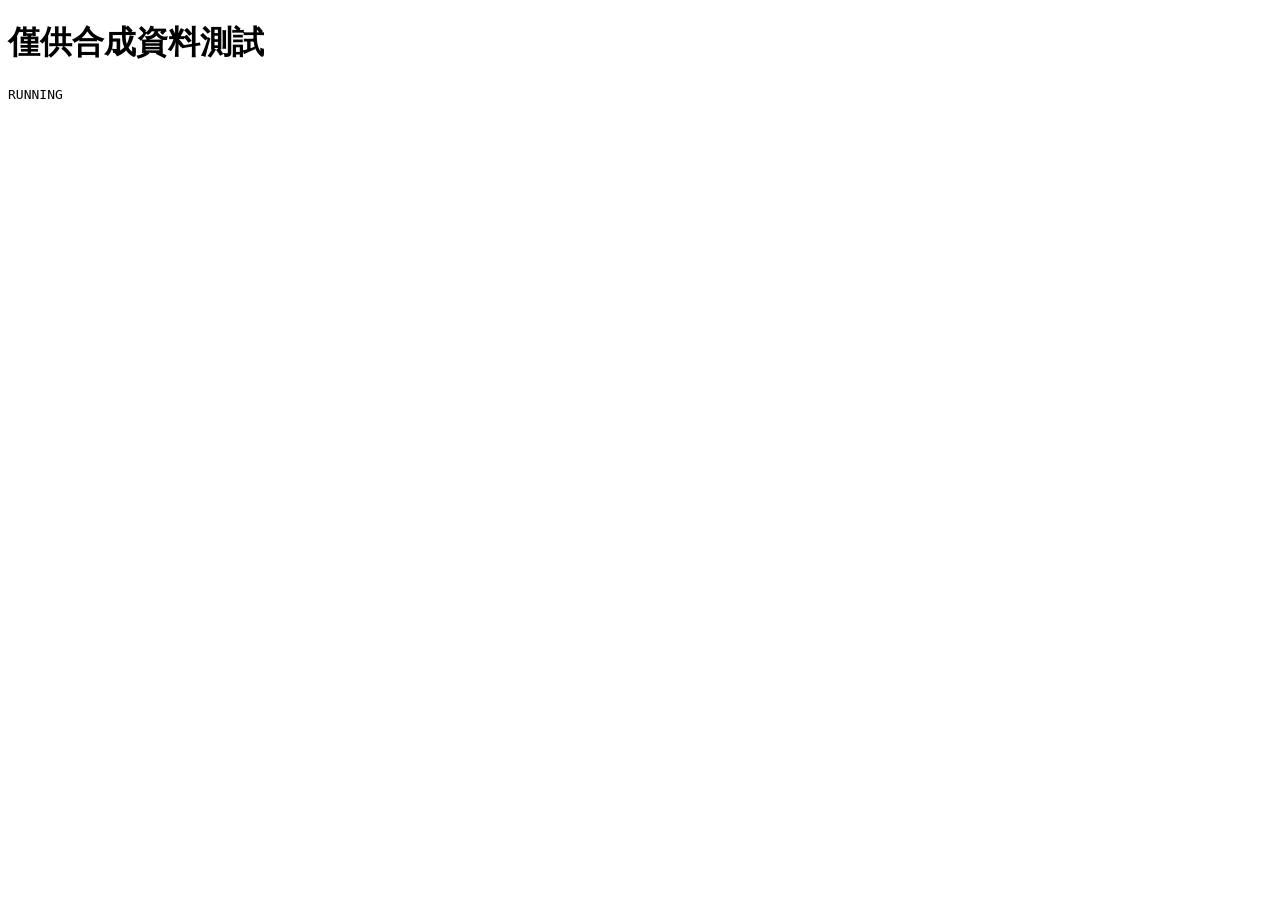
<file: tests/local_first_batch_browser.html>
<!doctype html><html lang="zh-Hant"><meta charset="utf-8"><title>批次操作原生交易</title><h1>僅供合成資料測試</h1><pre id="result">RUNNING</pre><script type="module" src="local_first_batch_browser.mjs"></script></html>
</file>
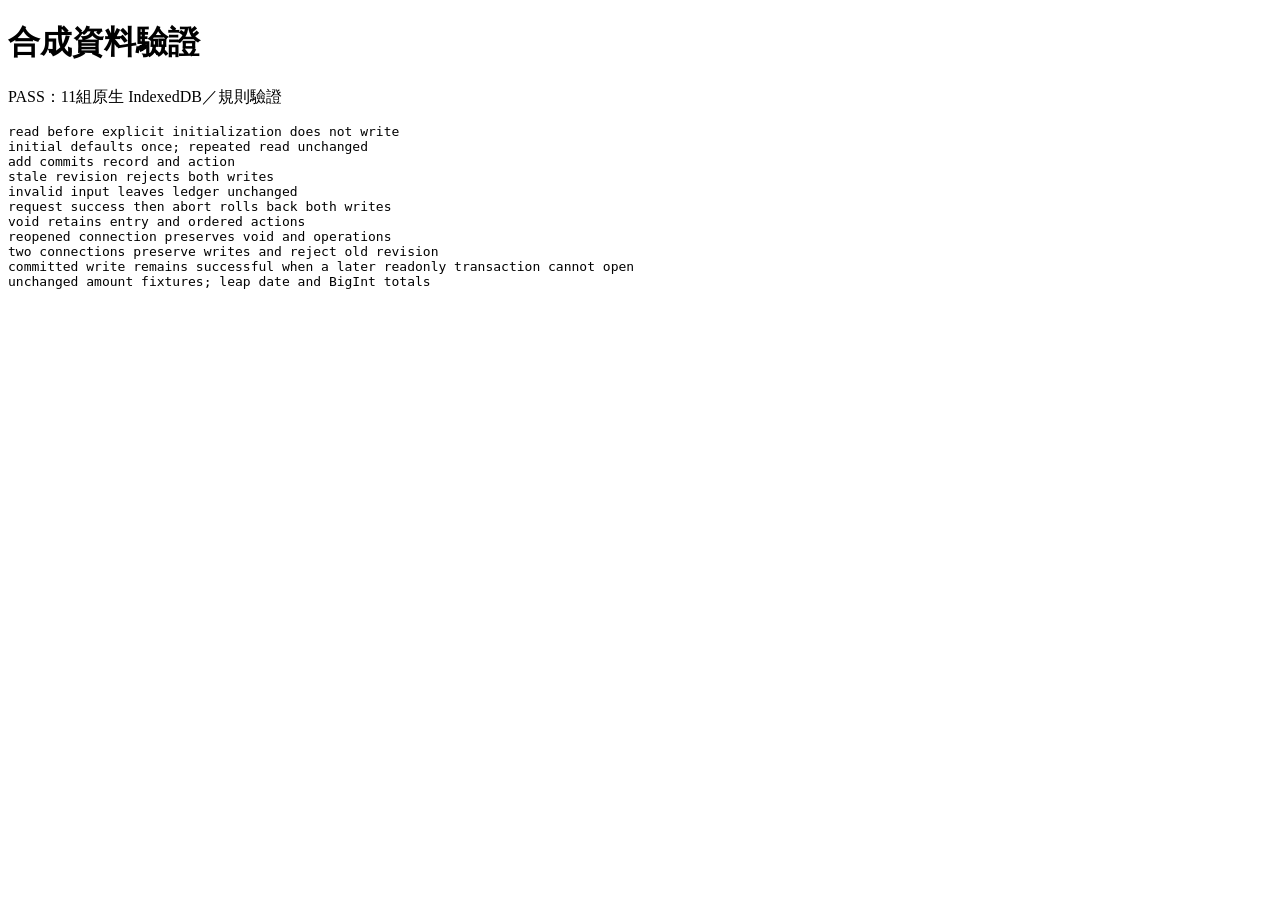
<file: tests/local_first_browser.html>
<!doctype html><html lang="zh-Hant"><meta charset="utf-8"><title>本機帳本隔離測試</title><h1>合成資料驗證</h1><p id="result">測試準備中</p><pre id="details"></pre><script type="module" src="local_first_browser.mjs"></script></html>
</file>
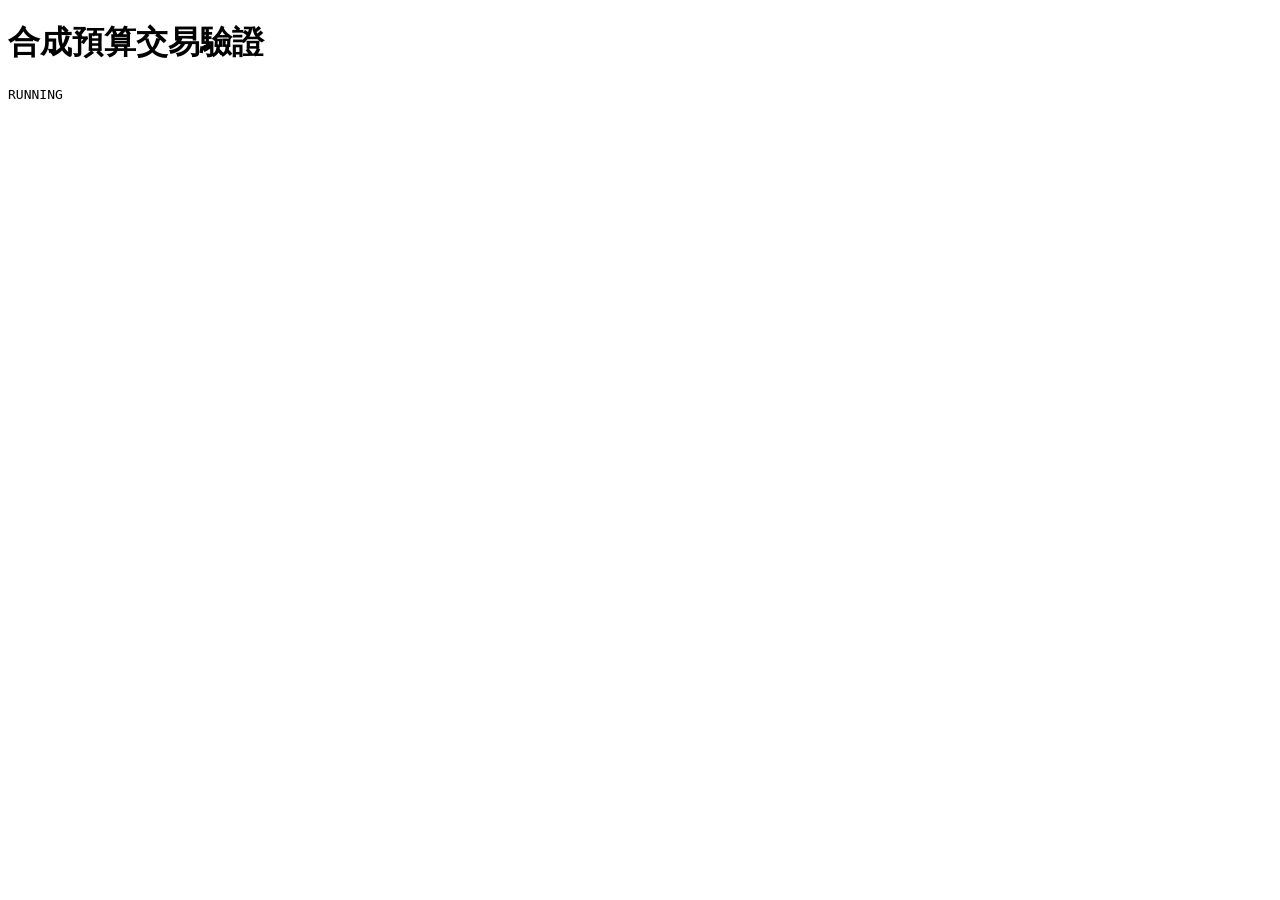
<file: tests/local_first_budgets_browser.html>
<!doctype html><html lang="zh-Hant"><meta charset="utf-8"><title>合成預算交易驗證</title>
<h1>合成預算交易驗證</h1><pre id="result">RUNNING</pre><pre id="details"></pre>
<script type="module" src="local_first_budgets_browser.mjs"></script></html>
</file>
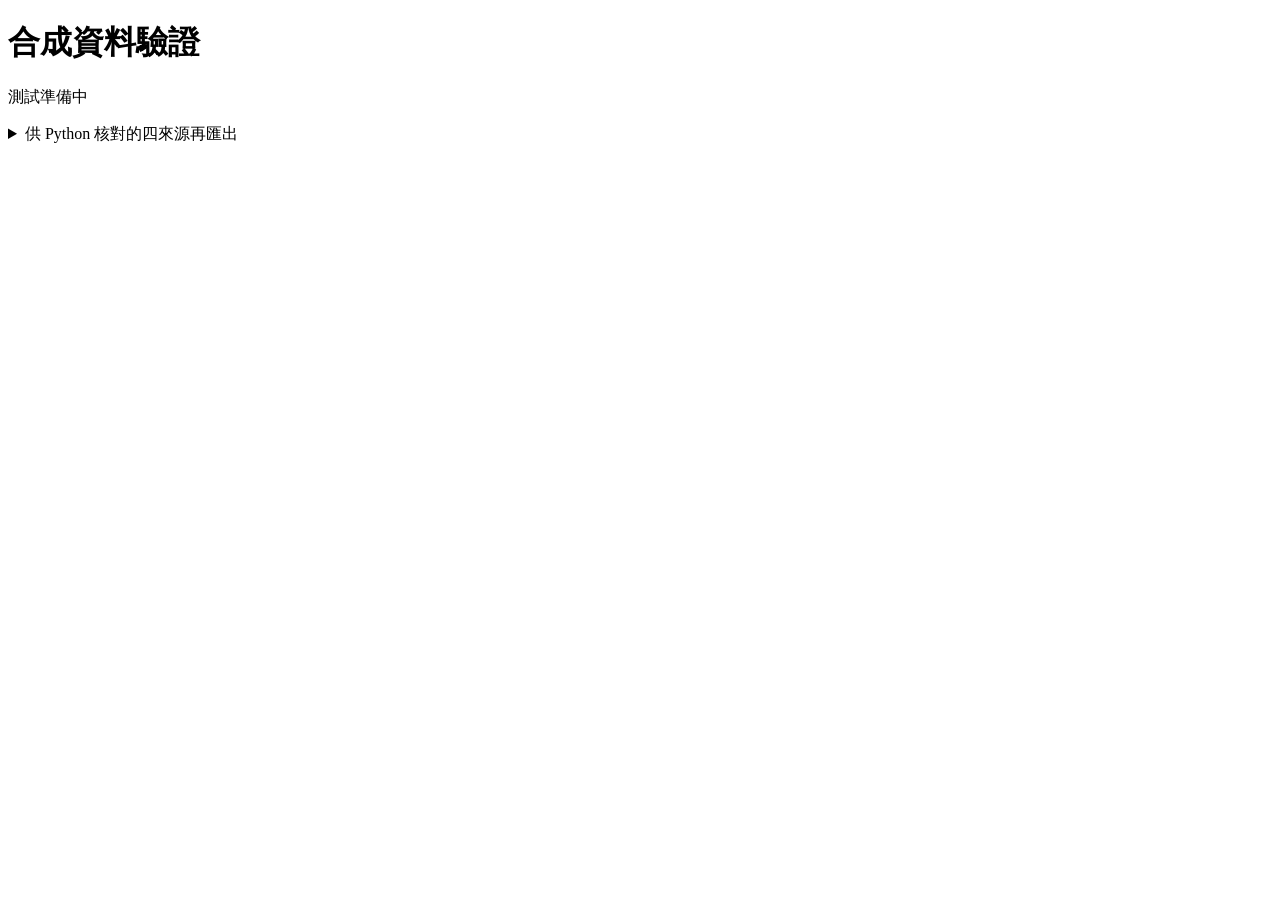
<file: tests/local_first_expense_browser.html>
<!doctype html><html lang="zh-Hant"><meta charset="utf-8"><title>單筆消費隔離測試</title><h1>合成資料驗證</h1><p id="result">測試準備中</p><pre id="details"></pre><details><summary>供 Python 核對的四來源再匯出</summary><pre id="backup"></pre></details><script type="module" src="local_first_expense_browser.mjs"></script></html>
</file>
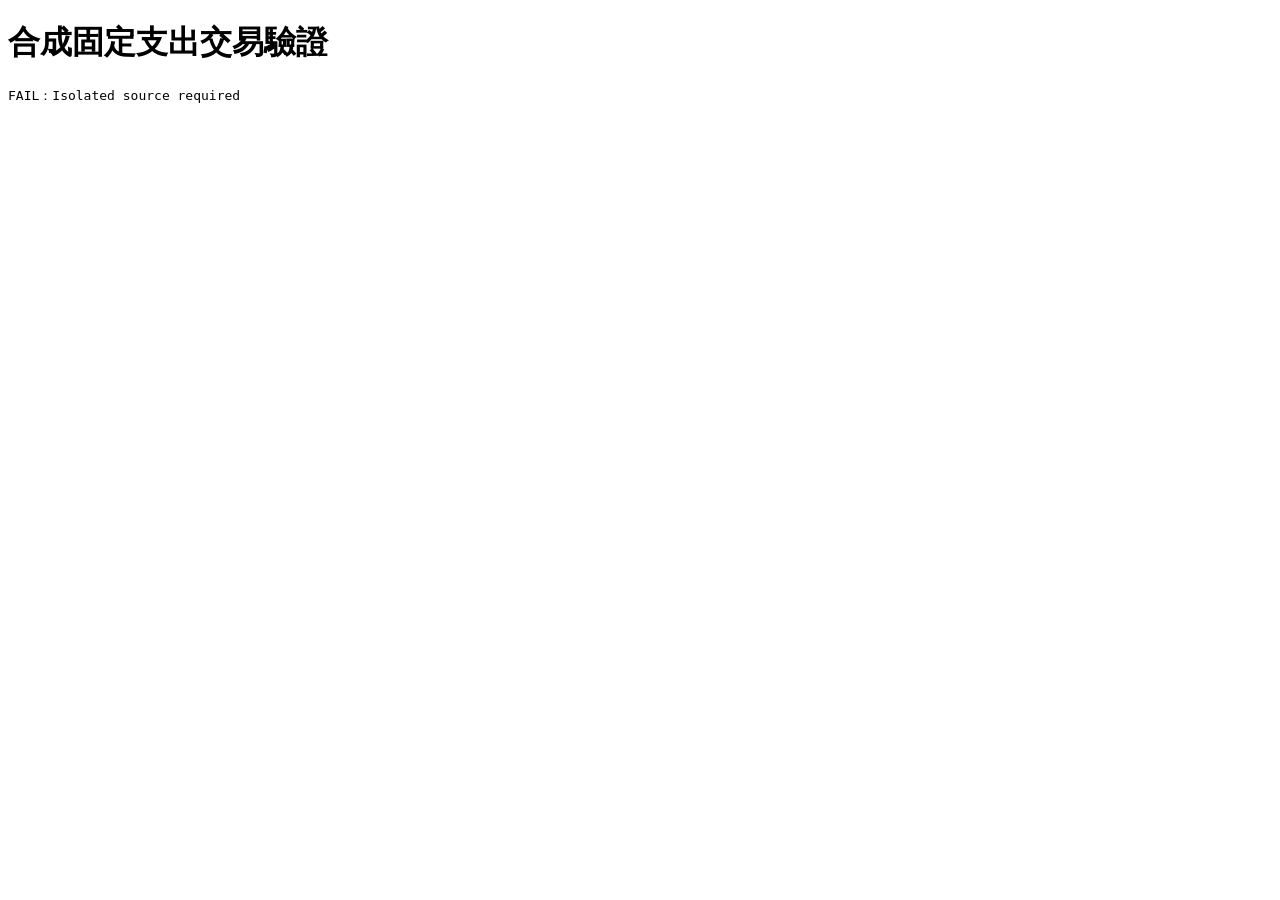
<file: tests/local_first_fixed_browser.html>
<!doctype html><html lang="zh-Hant"><meta charset="utf-8"><title>合成固定支出交易驗證</title>
<h1>合成固定支出交易驗證</h1><pre id="result">RUNNING</pre><pre id="details"></pre>
<script type="module" src="local_first_fixed_browser.mjs"></script></html>
</file>
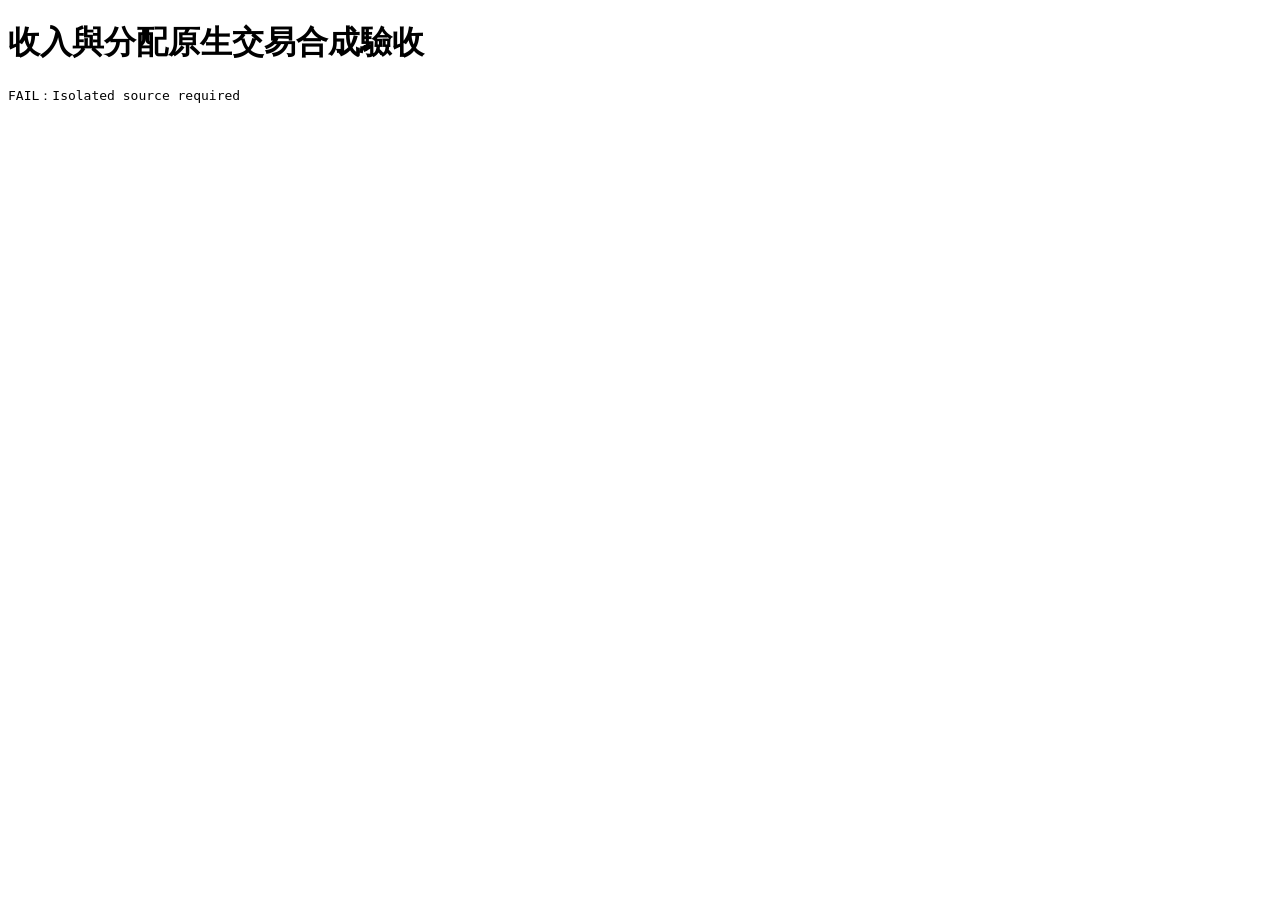
<file: tests/local_first_income_browser.html>
<!doctype html><html lang="zh-Hant"><meta charset="utf-8"><title>收入與分配原生交易合成驗收</title><h1>收入與分配原生交易合成驗收</h1><pre id="result">RUNNING</pre><script type="module" src="local_first_income_browser.mjs"></script></html>
</file>
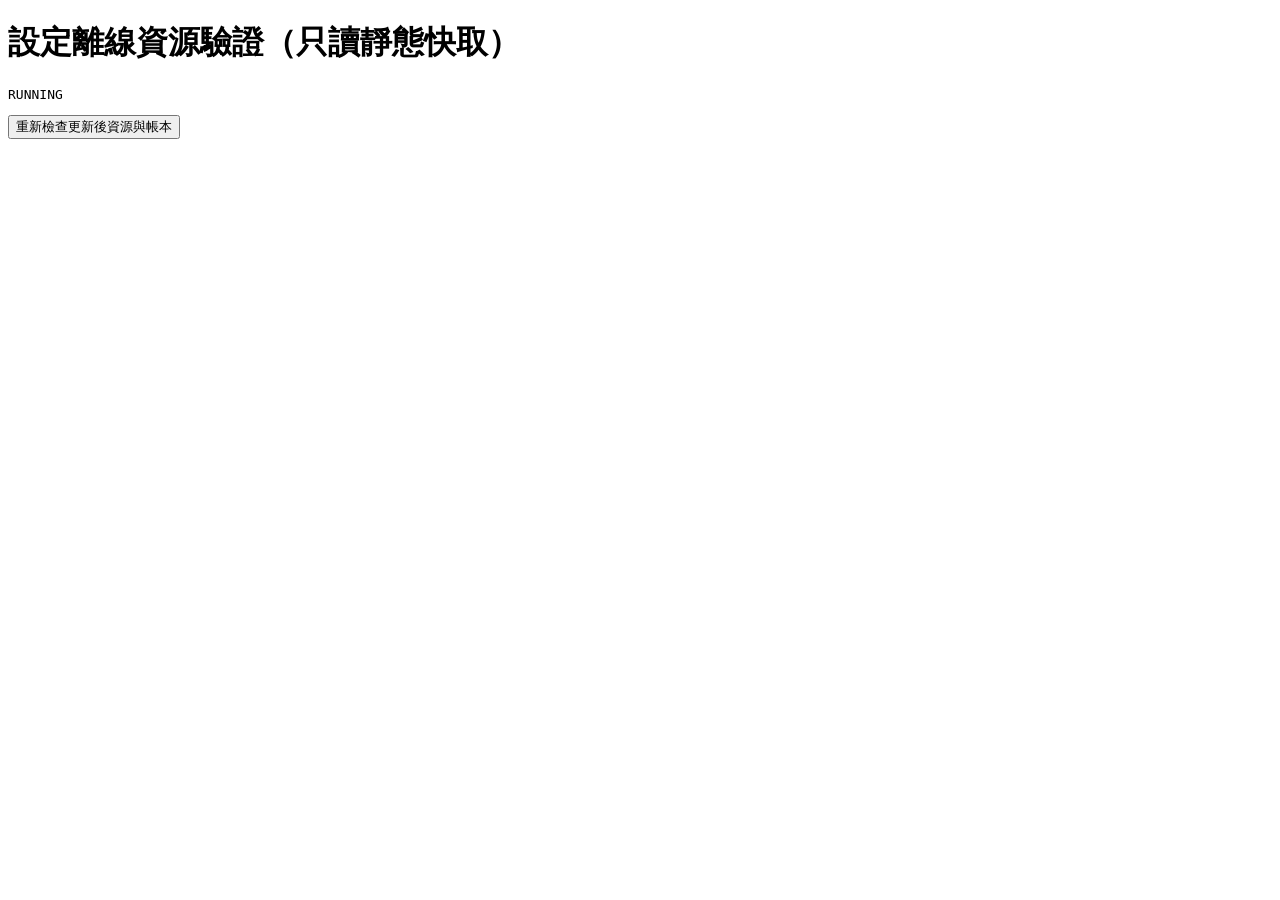
<file: tests/local_first_offline_settings_browser.html>
<!doctype html><html lang="zh-Hant"><meta charset="utf-8"><title>設定離線資源驗證</title>
<h1>設定離線資源驗證（只讀靜態快取）</h1><pre id="result">RUNNING</pre>
<button id="check" type="button">重新檢查更新後資源與帳本</button>
<script type="module" src="local_first_offline_settings_browser.mjs"></script></html>
</file>
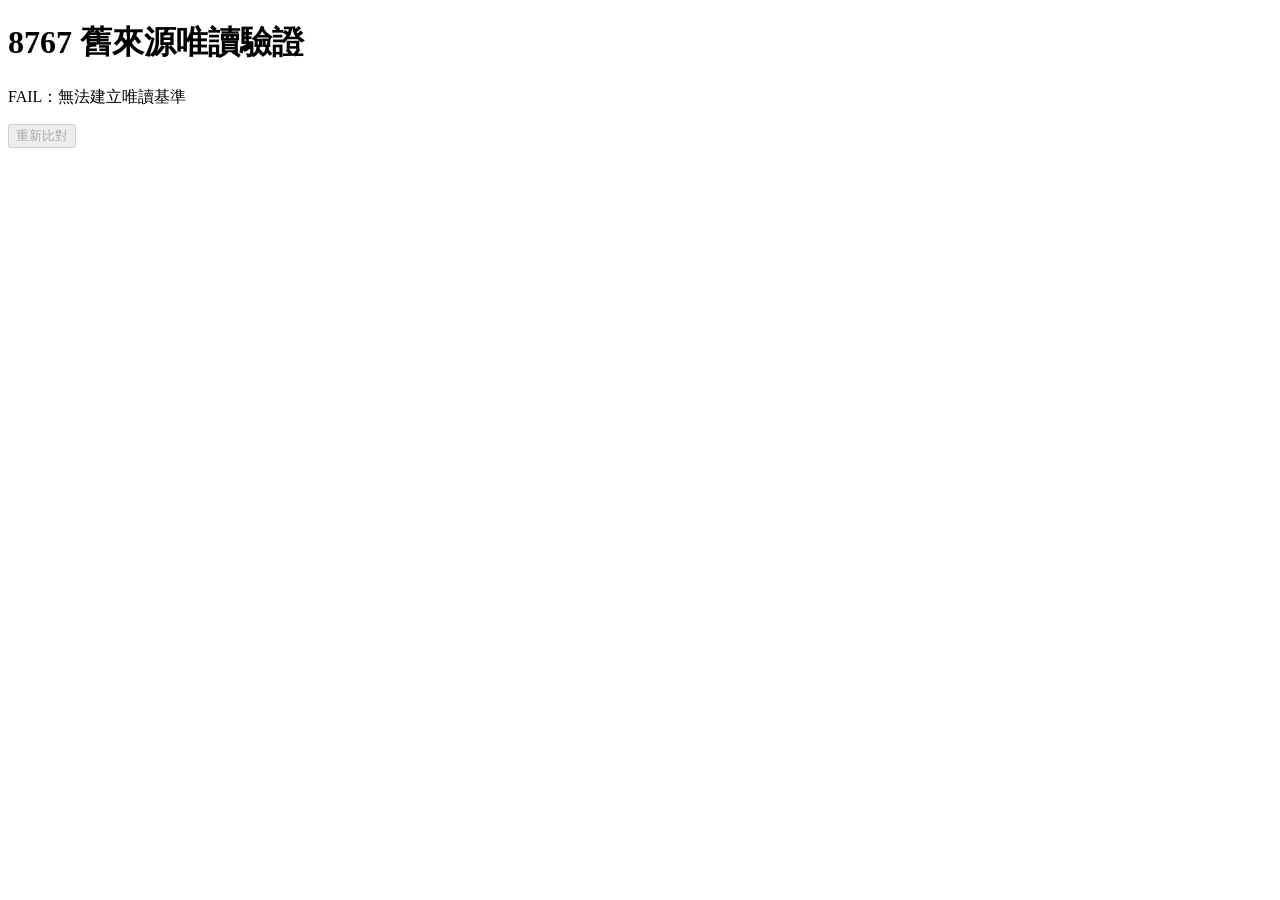
<file: tests/local_first_origin_browser.html>
<!doctype html><html lang="zh-Hant"><meta charset="utf-8"><title>合成來源隔離唯讀驗證</title><h1>8767 舊來源唯讀驗證</h1><p id="result">檢查中</p><button id="check" disabled>重新比對</button><pre id="details"></pre><script type="module" src="local_first_origin_browser.mjs"></script></html>
</file>
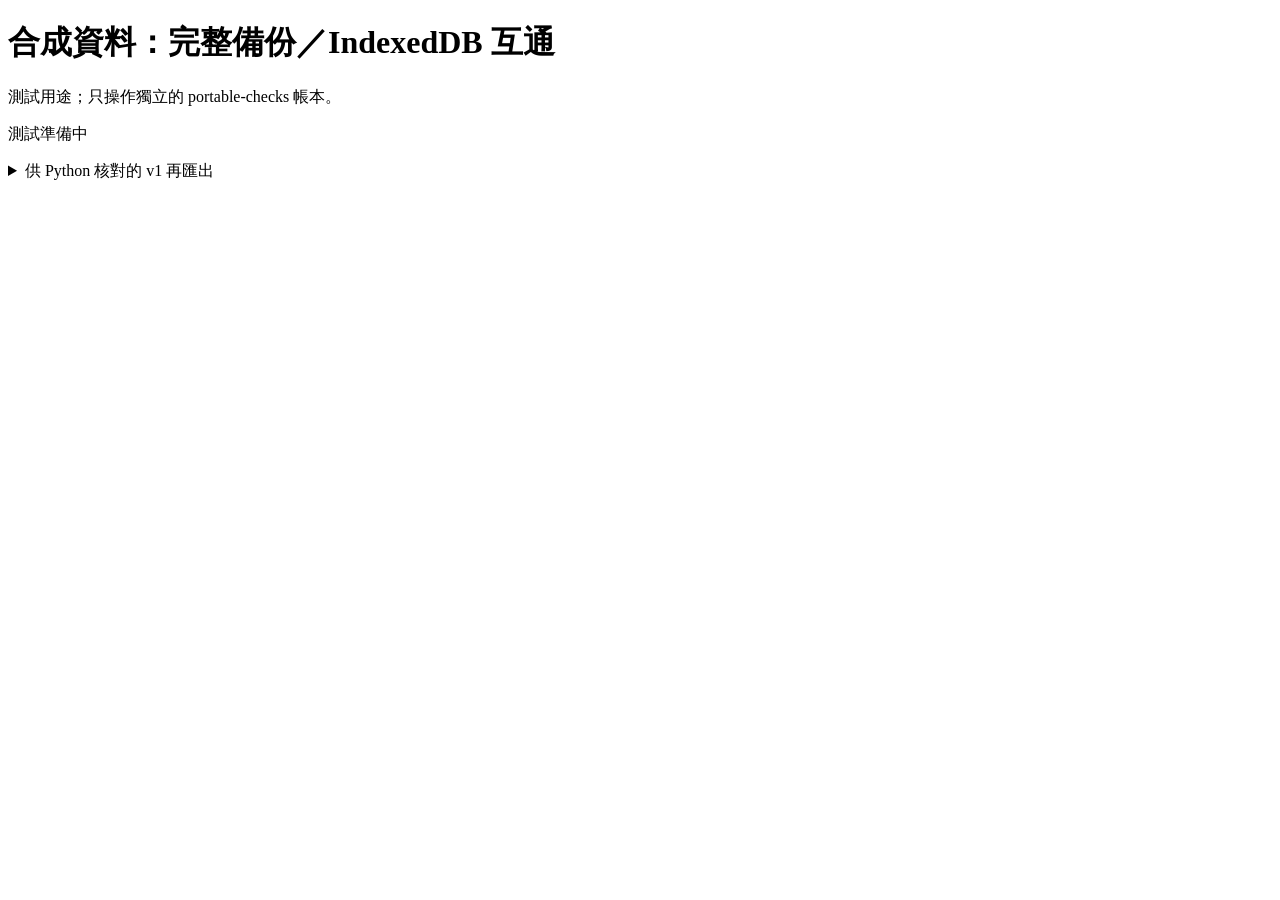
<file: tests/local_first_portable_browser.html>
<!doctype html><html lang="zh-Hant"><meta charset="utf-8"><title>完整生活帳本互通隔離測試</title><h1>合成資料：完整備份／IndexedDB 互通</h1><p>測試用途；只操作獨立的 portable-checks 帳本。</p><p id="result">測試準備中</p><pre id="details"></pre><details><summary>供 Python 核對的 v1 再匯出</summary><pre id="backup"></pre></details><script type="module" src="local_first_portable_browser.mjs"></script></html>
</file>
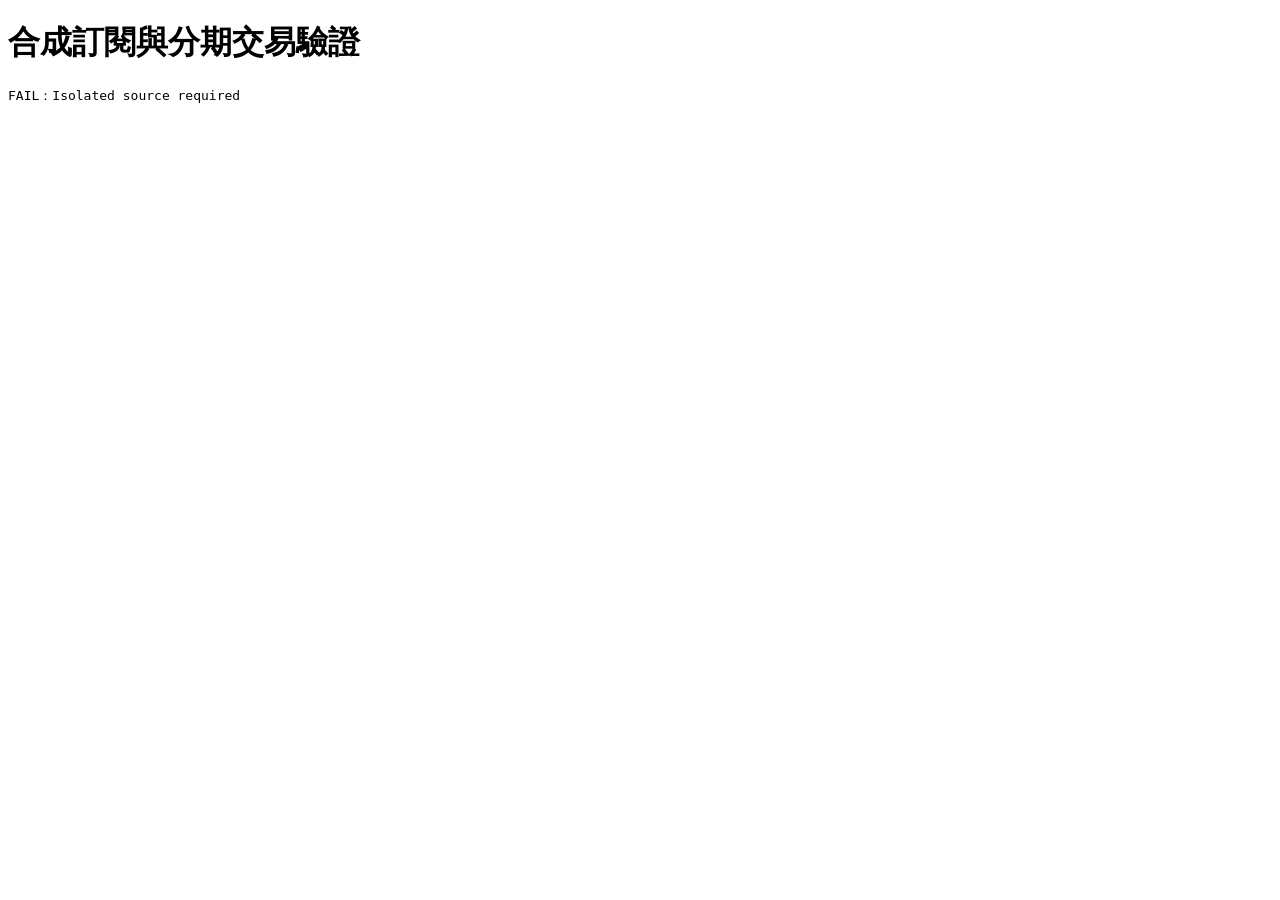
<file: tests/local_first_recurring_browser.html>
<!doctype html><html lang="zh-Hant"><meta charset="utf-8"><title>合成訂閱與分期交易驗證</title>
<h1>合成訂閱與分期交易驗證</h1><pre id="result">RUNNING</pre><pre id="details"></pre>
<script type="module" src="local_first_recurring_browser.mjs"></script></html>
</file>
<file: local-first/style.css>
:root { font-family: system-ui, sans-serif; color: #20372f; background: #f3f6f4; }
* { box-sizing: border-box; }
body { margin: 0; }
main { max-width: 1050px; margin: auto; padding: 1.5rem; }
h1 { font-size: 1.6rem; }
h2 { font-size: 1.2rem; }
.warning { background: #fff0ce; padding: .8rem; border-radius: .5rem; font-weight: bold; }
section { background: white; padding: 1rem; margin: 1.2rem 0; border-radius: .6rem; }
fieldset { border: 0; padding: 0; min-width: 0; }
.form-grid { display: grid; grid-template-columns: 1fr 1fr; gap: 1rem; }
label { display: grid; gap: .35rem; min-width: 0; }
#usage-inputs .usage-checkbox { display: flex; grid-column: 1 / -1; align-items: center; gap: .5rem; min-height: 44px; cursor: pointer; }
#usage-inputs .usage-checkbox input[type="checkbox"] { width: 1.25rem; height: 1.25rem; min-height: 1.25rem; padding: 0; flex: 0 0 auto; }
input, select, button { font: inherit; min-height: 44px; border: 1px solid #81988a; border-radius: .35rem; padding: .55rem; max-width: 100%; }
input, select { width: 100%; background: white; }
button { cursor: pointer; background: #edf4ef; color: #20372f; }
button:disabled { cursor: wait; opacity: .6; }
.buttons { display: flex; flex-wrap: wrap; gap: .5rem; align-items: center; }
#view-navigation[hidden] { display: none; }
#view-navigation button[aria-current="page"] { font-weight: bold; border-width: 2px; }
#record-kind { margin-bottom: 1rem; }
#record-kind button[aria-pressed="true"] { font-weight: bold; border-width: 2px; }
#income-record-section { margin: 0; padding: 0; }
.site-search-entry { display: flex; gap: .5rem; align-items: center; margin-bottom: 1rem; }
.site-search-entry label { flex: 1; min-width: 0; }
.sr-only { position: absolute; width: 1px; height: 1px; padding: 0; margin: -1px; overflow: hidden; clip: rect(0,0,0,0); white-space: nowrap; border: 0; }
#search-groups > details { margin: .5rem 0; }
#view-search { overflow-wrap: anywhere; }
#view-search button { max-width: 100%; white-space: normal; overflow-wrap: anywhere; }
.batch-choice { display: flex; align-items: center; gap: .5rem; min-height: 44px; overflow-wrap: anywhere; }
.batch-choice input { width: 1.25rem; min-height: 1.25rem; flex: 0 0 auto; }
#batch-error, #batch-confirm-error { color: #a2241b; }
#search-selection-more { margin-top: .7rem; }
#tag-options .tag-choice { display: flex; align-items: center; gap: .5rem; min-height: 44px; overflow-wrap: anywhere; }
#tag-options input { width: 1.25rem; min-height: 1.25rem; flex: 0 0 auto; }
#tag-selected button, #tag-list, .expense-tag-labels, #tag-summary, #tag-query-error, #tag-settings-error, #tag-remove-error { overflow-wrap: anywhere; }
#shortcut-quick button, #shortcut-list, #shortcut-error { overflow-wrap: anywhere; }
fieldset > .buttons { margin-top: 1rem; }
#error, #delete-error { color: #a2241b; overflow-wrap: anywhere; }
#search-error, #calendar-error { color: #a2241b; }
#comparison-error { color: #a2241b; }
.comparison-table { overflow-x: auto; }
.comparison-table table { border-collapse: collapse; width: 100%; }
.comparison-table th, .comparison-table td { text-align: left; padding: .6rem; border-bottom: 1px solid #dce5df; overflow-wrap: anywhere; }
.comparison-chart { position: relative; height: 300px; margin: 1rem 0; }
.comparison-chart[hidden] { display: none; }
#tag-monthly-summary dd { margin: .25rem 0 .75rem; font-weight: 600; }
.comparison-pies { display: grid; grid-template-columns: repeat(2, minmax(0, 1fr)); gap: 1rem; }
#comparison-results { overflow-wrap: anywhere; }
#settings-error, #setting-error { color: #a2241b; overflow-wrap: anywhere; }
#budget-error { color: #a2241b; overflow-wrap: anywhere; }
#fixed-error, #fixed-stop-error { color: #a2241b; overflow-wrap: anywhere; }
#export-error, #restore-password-error, #csv-error { color: #a2241b; overflow-wrap: anywhere; }
#export-password-fields { margin-top: 1rem; }
#export-password-fields[hidden] { display: none; }
.backup-risk { display: flex; align-items: center; }
.backup-risk input { width: auto; flex-shrink: 0; }
#fixed-list li { padding: .6rem 0; border-bottom: 1px solid #dce5df; overflow-wrap: anywhere; }
#fixed-list h3 { font-size: 1rem; }
#schedule-periods li, #schedule-month-items li { padding: .6rem 0; overflow-wrap: anywhere; }
#schedule-periods button { margin: .2rem; }
#budget-setting-list li, #category-budget-list li { padding: .6rem 0; border-bottom: 1px solid #dce5df; overflow-wrap: anywhere; }
#budget-setting-list form { display: flex; flex-wrap: wrap; align-items: end; gap: .5rem; margin-bottom: .5rem; }
#budget-setting-list label { flex: 1 1 180px; }
#budget-setting-list button { overflow-wrap: anywhere; }
#budget-total h3, #budget-setting-list h3, #category-budget-list h3 { font-size: 1rem; margin: .5rem 0; }
progress { width: 100%; max-width: 400px; }
summary { cursor: pointer; min-height: 44px; padding: .6rem 0; font-weight: bold; }
.required-mark, .required-example { color: #b00020; font-weight: bold; }
#home-order { list-style: none; padding: 0; }
#home-order li { display: flex; align-items: center; flex-wrap: wrap; gap: .5rem; margin: .6rem 0; }
#home-order label, #home-expansion-settings label { display: inline-flex; align-items: center; gap: .5rem; min-height: 44px; }
#home-order label, #home-order li > span { flex: 1; min-width: 8rem; }
#home-order input, #home-expansion-settings input { width: 1.25rem; min-height: 1.25rem; flex-shrink: 0; }
#home-expansion-settings { display: flex; flex-wrap: wrap; gap: .5rem 1rem; margin: 1rem 0; }
#analysis-trend[hidden] { display: none; }
#analysis-groups > fieldset { border: 1px solid #81988a; border-radius: .35rem; padding: .75rem; margin: .75rem 0; }
#analysis-groups [data-range] { margin: .5rem 0; }
#analysis-categories label { display: inline-flex; align-items: center; gap: .5rem; min-height: 44px; margin-right: 1rem; }
#analysis-categories input { width: 1.25rem; min-height: 1.25rem; flex-shrink: 0; }
#analysis-results, #analysis-error { overflow-wrap: anywhere; }
.required-mark[hidden] { display: none; }
#instructions-content { max-width: 760px; line-height: 1.6; }
#category-add, #payment-add { display: flex; flex-wrap: wrap; gap: .5rem; align-items: end; margin-bottom: .5rem; }
#category-add label, #payment-add label { flex: 1 1 180px; }
.settings-list li { display: flex; flex-wrap: wrap; align-items: center; gap: .5rem; padding: .6rem 0; border-bottom: 1px solid #dce5df; }
.settings-list span { flex: 1 1 160px; min-width: 0; overflow-wrap: anywhere; }
#search-form .buttons { margin-top: 1rem; }
.calendar-nav { justify-content: center; margin-bottom: .8rem; }
.calendar-grid { display: grid; grid-template-columns: repeat(7, minmax(0, 1fr)); gap: .3rem; }
.calendar-grid > * { min-width: 0; text-align: center; }
.calendar-grid button, .calendar-grid span { display: grid; place-items: center; min-height: 44px; padding: .2rem; }
.calendar-grid button[aria-pressed="true"] { outline: 2px solid #20372f; }
.calendar-grid .marker { font-size: 1rem; line-height: 1; }
#calendar-day-details { margin-top: 1rem; }
#search-more, #calendar-day-more { margin-top: .7rem; }
ul { list-style: none; padding: 0; margin: 0; }
.expense { display: grid; grid-template-columns: 105px minmax(100px, 2fr) minmax(75px, 1fr) 1fr 1fr 118px; gap: .7rem; padding: 1rem 0; border-bottom: 1px solid #dce5df; align-items: start; }
.expense div { min-width: 0; overflow-wrap: anywhere; }
.expense-selectable { grid-template-columns: 32px 105px minmax(100px,2fr) minmax(75px,1fr) 1fr 1fr 118px; }
.expense-selectable > .batch-choice { grid-column: 1; grid-row: 1 / span 2; align-self: start; }
.expense-selectable > p { grid-column: 2 / -1; }
small { display: block; color: #5c6c61; margin-bottom: .3rem; }
dialog { border: 1px solid #81988a; border-radius: .6rem; max-width: min(480px, calc(100% - 2rem)); overflow-wrap: anywhere; }
dialog::backdrop { background: #0006; }
@media (max-width: 650px) {
  main { padding: .8rem; }
  .form-grid { grid-template-columns: 1fr; }
  .comparison-pies { grid-template-columns: 1fr; }
  .expense { grid-template-columns: 1fr 1fr; }
  .expense > div:nth-child(2) { grid-column: 1 / -1; grid-row: 1; }
  .expense-selectable { grid-template-columns: 32px minmax(0,1fr) minmax(0,1fr); }
  .expense-selectable > .batch-choice { grid-row: 1 / span 5; }
  .expense-selectable > div:nth-child(2) { grid-column: 2; grid-row: auto; }
  .expense-selectable > div:nth-child(3) { grid-column: 2 / -1; grid-row: 1; }
  .expense-selectable > .buttons { grid-column: 2 / -1; }
}

#invoice-preview { overflow-wrap: anywhere; }
#analysis-choice-label { display: block; margin: 1rem 0; }
#analysis-basic-periods { display: grid; grid-template-columns: repeat(auto-fit,minmax(min(100%,260px),1fr)); gap: 1rem; }
#expense-analysis[hidden], #tag-analysis[hidden], #analysis-form[hidden], #analysis-basic-periods[hidden], #analysis-custom[hidden], #analysis-chart-controls[hidden], #analysis-results[hidden], #analysis-pending[hidden], #analysis-form select[hidden] { display: none; }
#analysis-advanced-summary { overflow-wrap: anywhere; }
#analysis-form label[hidden] { display: none; }

/* Analysis controls stay inside their period cards. */
#view-analysis [hidden] { display: none !important; }
#view-analysis { min-width: 0; overflow-wrap: anywhere; }
#analysis-navigation { display: flex; flex-wrap: wrap; gap: .5rem; margin: 1rem 0; }
#analysis-navigation [aria-pressed="true"] { background: #20372f; color: white; border: 2px solid #20372f; }
#view-analysis label { display: flex; flex-direction: column; gap: .35rem; min-width: 0; margin: .65rem 0; }
#view-analysis input, #view-analysis select { box-sizing: border-box; width: 100%; min-width: 0; max-width: 100%; }
#view-analysis .usage-checkbox { flex-direction: row; align-items: center; }
#view-analysis .usage-checkbox input { width: 1.25rem; flex-shrink: 0; }
#analysis-form .analysis-query-bar { display: flex; align-items: end; flex-wrap: wrap; gap: .75rem; margin-bottom: .75rem; }
#analysis-form .analysis-query-bar label { flex: 1 1 160px; }
#analysis-submit { margin: .65rem 0; }
#analysis-basic-periods { display: block; }
#analysis-groups { display: grid; grid-template-columns: repeat(2,minmax(0,1fr)); gap: 1rem; }
#analysis-groups > fieldset { min-width: 0; margin: 0; padding: 1rem; background: #f7faf8; }
#analysis-groups legend { max-width: 100%; padding: 0 .35rem; font-size: 1.1rem; font-weight: bold; overflow-wrap: anywhere; }
#analysis-groups [data-period-summary] { margin: .25rem 0 .75rem; font-size: .9rem; }
#analysis-groups [data-range] { border-top: 1px solid #dce5df; padding-top: .5rem; }
#analysis-groups .form-grid { grid-template-columns: 1fr; gap: .25rem; }
#analysis-groups .buttons { display: flex; flex-wrap: wrap; gap: .5rem; margin-top: .75rem; }
#analysis-custom > .buttons { margin: 1rem 0; }
#analysis-category-summary { border: 1px solid #81988a; border-radius: .35rem; padding: .65rem; }
#analysis-categories { min-width: 0; }
#analysis-active-filters { margin: .5rem 0; }
#analysis-chart-controls { display: flex; align-items: center; flex-wrap: wrap; gap: .75rem; margin-top: 1rem; }
#analysis-chart-controls label { width: 180px; }
#analysis-key-summary { display: grid; grid-template-columns: repeat(2,minmax(0,1fr)); gap: .75rem; }
#analysis-key-summary section { min-width: 0; border: 1px solid #81988a; border-radius: .35rem; padding: .75rem; }
#analysis-key-summary h3 { margin-top: 0; }
#analysis-key-summary .analysis-difference { grid-column: 1 / -1; font-weight: bold; margin: .5rem 0; }
#view-analysis .comparison-table { max-width: 100%; }
@media (max-width: 650px) {
  #analysis-groups, #analysis-key-summary { grid-template-columns: 1fr; }
  #analysis-form .analysis-query-bar { align-items: stretch; }
  #analysis-form .analysis-query-bar label { flex-basis: 100%; }
  #analysis-submit { width: 100%; }
}

#monthly-summary { display: grid; grid-template-columns: repeat(3,minmax(0,1fr)); gap: .75rem; }
#monthly-summary > div { border: 1px solid #81988a; border-radius: .35rem; padding: .75rem; min-width: 0; }
#monthly-summary dd { margin: .5rem 0 0; font-size: 1.2rem; font-weight: bold; }
#monthly-analysis [data-group] { margin: .5rem 0; padding: .5rem; border-top: 1px solid #dce5df; }
#monthly-analysis .expense { grid-template-columns: repeat(auto-fit,minmax(min(100%,140px),1fr)); }
@media (max-width: 650px) {
  #monthly-summary { grid-template-columns: 1fr; }
  #monthly-analysis .expense { grid-template-columns: repeat(2,minmax(0,1fr)); }
}

#budget-settings .budget-preference { display: flex; align-items: center; gap: .5rem; min-height: 44px; }
#budget-settings .budget-preference input { width: 1.25rem; min-height: 1.25rem; flex: 0 0 auto; }
</file>
<file: web/style.css>
:root { font-family: system-ui, sans-serif; color: var(--ink); background: var(--bg); }
* { box-sizing: border-box; }
body { margin: 0; }
main { max-width: 1050px; margin: auto; padding: 1.5rem; }
h1 { font-size: 1.6rem; }
h2 { font-size: 1.2rem; }
.warning { background: #fff0ce; padding: .8rem; border-radius: .5rem; font-weight: bold; }
section { background: white; padding: 1rem; margin: 1.2rem 0; border-radius: .6rem; }
fieldset { border: 0; padding: 0; min-width: 0; }
.form-grid { display: grid; grid-template-columns: 1fr 1fr; gap: 1rem; }
label { display: grid; gap: .35rem; min-width: 0; }
#usage-inputs .usage-checkbox { display: flex; grid-column: 1 / -1; align-items: center; gap: .5rem; min-height: 44px; cursor: pointer; }
#usage-inputs .usage-checkbox input[type="checkbox"] { width: 1.25rem; height: 1.25rem; min-height: 1.25rem; padding: 0; flex: 0 0 auto; }
input, select, button { font: inherit; min-height: 44px; border: 1px solid var(--control); border-radius: .35rem; padding: .55rem; max-width: 100%; }
input, select { width: 100%; background: white; }
button { cursor: pointer; background: var(--soft); color: var(--ink); }
button:disabled { cursor: wait; opacity: .6; }
.buttons { display: flex; flex-wrap: wrap; gap: .5rem; align-items: center; }
#view-navigation[hidden] { display: none; }
#view-navigation button[aria-current="page"] { font-weight: bold; border-width: 2px; }
#record-kind { margin-bottom: 1rem; }
#record-kind button[aria-pressed="true"] { font-weight: bold; border-width: 2px; }
#income-record-section { margin: 0; padding: 0; }
.site-search-entry { display: flex; gap: .5rem; align-items: center; margin-bottom: 1rem; }
.site-search-entry label { flex: 1; min-width: 0; }
.sr-only { position: absolute; width: 1px; height: 1px; padding: 0; margin: -1px; overflow: hidden; clip: rect(0,0,0,0); white-space: nowrap; border: 0; }
#search-groups > details { margin: .5rem 0; }
#view-search { overflow-wrap: anywhere; }
#view-search button { max-width: 100%; white-space: normal; overflow-wrap: anywhere; }
.batch-choice { display: flex; align-items: center; gap: .5rem; min-height: 44px; overflow-wrap: anywhere; }
.batch-choice input { width: 1.25rem; min-height: 1.25rem; flex: 0 0 auto; }
#batch-error, #batch-confirm-error { color: var(--error); }
#search-selection-more { margin-top: .7rem; }
#tag-options .tag-choice { display: flex; align-items: center; gap: .5rem; min-height: 44px; overflow-wrap: anywhere; }
#tag-options input { width: 1.25rem; min-height: 1.25rem; flex: 0 0 auto; }
#tag-selected button, #tag-list, .expense-tag-labels, #tag-summary, #tag-query-error, #tag-settings-error, #tag-remove-error { overflow-wrap: anywhere; }
#shortcut-quick button, #shortcut-list, #shortcut-error { overflow-wrap: anywhere; }
fieldset > .buttons { margin-top: 1rem; }
#error, #delete-error { color: var(--error); overflow-wrap: anywhere; }
#search-error, #calendar-error { color: var(--error); }
#comparison-error { color: var(--error); }
.comparison-table { overflow-x: auto; }
.comparison-table table { border-collapse: collapse; width: 100%; }
.comparison-table th, .comparison-table td { text-align: left; padding: .6rem; border-bottom: 1px solid var(--line); overflow-wrap: anywhere; }
.comparison-chart { position: relative; height: 300px; margin: 1rem 0; }
.comparison-chart[hidden] { display: none; }
#tag-monthly-summary dd { margin: .25rem 0 .75rem; font-weight: 600; }
.comparison-pies { display: grid; grid-template-columns: repeat(2, minmax(0, 1fr)); gap: 1rem; }
#comparison-results { overflow-wrap: anywhere; }
#settings-error, #setting-error { color: var(--error); overflow-wrap: anywhere; }
#budget-error { color: var(--error); overflow-wrap: anywhere; }
#fixed-error, #fixed-stop-error { color: var(--error); overflow-wrap: anywhere; }
#export-error, #restore-password-error, #csv-error { color: var(--error); overflow-wrap: anywhere; }
#export-password-fields { margin-top: 1rem; }
#export-password-fields[hidden] { display: none; }
.backup-risk { display: flex; align-items: center; }
.backup-risk input { width: auto; flex-shrink: 0; }
#fixed-list li { padding: .6rem 0; border-bottom: 1px solid var(--line); overflow-wrap: anywhere; }
#fixed-list h3 { font-size: 1rem; }
#schedule-periods li, #schedule-month-items li { padding: .6rem 0; overflow-wrap: anywhere; }
#schedule-periods button { margin: .2rem; }
#budget-setting-list li, #category-budget-list li { padding: .6rem 0; border-bottom: 1px solid var(--line); overflow-wrap: anywhere; }
#budget-setting-list form { display: flex; flex-wrap: wrap; align-items: end; gap: .5rem; margin-bottom: .5rem; }
#budget-setting-list label { flex: 1 1 180px; }
#budget-setting-list button { overflow-wrap: anywhere; }
#budget-total h3, #budget-setting-list h3, #category-budget-list h3 { font-size: 1rem; margin: .5rem 0; }
progress { width: 100%; max-width: 400px; }
summary { cursor: pointer; min-height: 44px; padding: .6rem 0; font-weight: bold; }
.required-mark, .required-example { color: #b00020; font-weight: bold; }
#home-order { list-style: none; padding: 0; }
#home-order li { display: flex; align-items: center; flex-wrap: wrap; gap: .5rem; margin: .6rem 0; }
#home-order label, #home-expansion-settings label { display: inline-flex; align-items: center; gap: .5rem; min-height: 44px; }
#home-order label, #home-order li > span { flex: 1; min-width: 8rem; }
#home-order input, #home-expansion-settings input { width: 1.25rem; min-height: 1.25rem; flex-shrink: 0; }
#home-expansion-settings { display: flex; flex-wrap: wrap; gap: .5rem 1rem; margin: 1rem 0; }
#analysis-trend[hidden] { display: none; }
#analysis-groups > fieldset { border: 1px solid var(--control); border-radius: .35rem; padding: .75rem; margin: .75rem 0; }
#analysis-groups [data-range] { margin: .5rem 0; }
#analysis-categories label { display: inline-flex; align-items: center; gap: .5rem; min-height: 44px; margin-right: 1rem; }
#analysis-categories input { width: 1.25rem; min-height: 1.25rem; flex-shrink: 0; }
#analysis-results, #analysis-error { overflow-wrap: anywhere; }
.required-mark[hidden] { display: none; }
#instructions-content { max-width: 760px; line-height: 1.6; }
#category-add, #payment-add { display: flex; flex-wrap: wrap; gap: .5rem; align-items: end; margin-bottom: .5rem; }
#category-add label, #payment-add label { flex: 1 1 180px; }
.settings-list li { display: flex; flex-wrap: wrap; align-items: center; gap: .5rem; padding: .6rem 0; border-bottom: 1px solid var(--line); }
.settings-list span { flex: 1 1 160px; min-width: 0; overflow-wrap: anywhere; }
#search-form .buttons { margin-top: 1rem; }
.calendar-nav { justify-content: center; margin-bottom: .8rem; }
.calendar-grid { display: grid; grid-template-columns: repeat(7, minmax(0, 1fr)); gap: .3rem; }
.calendar-grid > * { min-width: 0; text-align: center; }
.calendar-grid button, .calendar-grid span { display: grid; place-items: center; min-height: 44px; padding: .2rem; }
.calendar-grid button[aria-pressed="true"] { outline: 2px solid var(--ink); }
.calendar-grid .marker { font-size: 1rem; line-height: 1; }
#calendar-day-details { margin-top: 1rem; }
#search-more, #calendar-day-more { margin-top: .7rem; }
ul { list-style: none; padding: 0; margin: 0; }
.expense { display: grid; grid-template-columns: 105px minmax(100px, 2fr) minmax(75px, 1fr) 1fr 1fr 118px; gap: .7rem; padding: 1rem 0; border-bottom: 1px solid var(--line); align-items: start; }
.expense div { min-width: 0; overflow-wrap: anywhere; }
.expense-selectable { grid-template-columns: 32px 105px minmax(100px,2fr) minmax(75px,1fr) 1fr 1fr 118px; }
.expense-selectable > .batch-choice { grid-column: 1; grid-row: 1 / span 2; align-self: start; }
.expense-selectable > p { grid-column: 2 / -1; }
small { display: block; color: var(--muted); margin-bottom: .3rem; }
dialog { border: 1px solid var(--control); border-radius: .6rem; max-width: min(480px, calc(100% - 2rem)); overflow-wrap: anywhere; }
dialog::backdrop { background: #0006; }
@media (max-width: 650px) {
  main { padding: .8rem; }
  .form-grid { grid-template-columns: 1fr; }
  .comparison-pies { grid-template-columns: 1fr; }
  .expense { grid-template-columns: 1fr 1fr; }
  .expense > div:nth-child(2) { grid-column: 1 / -1; grid-row: 1; }
  .expense-selectable { grid-template-columns: 32px minmax(0,1fr) minmax(0,1fr); }
  .expense-selectable > .batch-choice { grid-row: 1 / span 5; }
  .expense-selectable > div:nth-child(2) { grid-column: 2; grid-row: auto; }
  .expense-selectable > div:nth-child(3) { grid-column: 2 / -1; grid-row: 1; }
  .expense-selectable > .buttons { grid-column: 2 / -1; }
}

#invoice-preview { overflow-wrap: anywhere; }
#analysis-choice-label { display: block; margin: 1rem 0; }
#analysis-basic-periods { display: grid; grid-template-columns: repeat(auto-fit,minmax(min(100%,260px),1fr)); gap: 1rem; }
#expense-analysis[hidden], #tag-analysis[hidden], #analysis-form[hidden], #analysis-basic-periods[hidden], #analysis-custom[hidden], #analysis-chart-controls[hidden], #analysis-results[hidden], #analysis-pending[hidden], #analysis-form select[hidden] { display: none; }
#analysis-advanced-summary { overflow-wrap: anywhere; }
#analysis-form label[hidden] { display: none; }

/* Analysis controls stay inside their period cards. */
#view-analysis [hidden] { display: none !important; }
#view-analysis { min-width: 0; overflow-wrap: anywhere; }
#analysis-navigation { display: flex; flex-wrap: wrap; gap: .5rem; margin: 1rem 0; }
#analysis-navigation [aria-pressed="true"] { background: var(--ink); color: white; border: 2px solid var(--ink); }
#view-analysis label { display: flex; flex-direction: column; gap: .35rem; min-width: 0; margin: .65rem 0; }
#view-analysis input, #view-analysis select { box-sizing: border-box; width: 100%; min-width: 0; max-width: 100%; }
#view-analysis .usage-checkbox { flex-direction: row; align-items: center; }
#view-analysis .usage-checkbox input { width: 1.25rem; flex-shrink: 0; }
#analysis-form .analysis-query-bar { display: flex; align-items: end; flex-wrap: wrap; gap: .75rem; margin-bottom: .75rem; }
#analysis-form .analysis-query-bar label { flex: 1 1 160px; }
#analysis-submit { margin: .65rem 0; }
#analysis-basic-periods { display: block; }
#analysis-groups { display: grid; grid-template-columns: repeat(2,minmax(0,1fr)); gap: 1rem; }
#analysis-groups > fieldset { min-width: 0; margin: 0; padding: 1rem; background: var(--soft); }
#analysis-groups legend { max-width: 100%; padding: 0 .35rem; font-size: 1.1rem; font-weight: bold; overflow-wrap: anywhere; }
#analysis-groups [data-period-summary] { margin: .25rem 0 .75rem; font-size: .9rem; }
#analysis-groups [data-range] { border-top: 1px solid var(--line); padding-top: .5rem; }
#analysis-groups .form-grid { grid-template-columns: 1fr; gap: .25rem; }
#analysis-groups .buttons { display: flex; flex-wrap: wrap; gap: .5rem; margin-top: .75rem; }
#analysis-custom > .buttons { margin: 1rem 0; }
#analysis-category-summary { border: 1px solid var(--control); border-radius: .35rem; padding: .65rem; }
#analysis-categories { min-width: 0; }
#analysis-active-filters { margin: .5rem 0; }
#analysis-chart-controls { display: flex; align-items: center; flex-wrap: wrap; gap: .75rem; margin-top: 1rem; }
#analysis-chart-controls label { width: 180px; }
#analysis-key-summary { display: grid; grid-template-columns: repeat(2,minmax(0,1fr)); gap: .75rem; }
#analysis-key-summary section { min-width: 0; border: 1px solid var(--control); border-radius: .35rem; padding: .75rem; }
#analysis-key-summary h3 { margin-top: 0; }
#analysis-key-summary .analysis-difference { grid-column: 1 / -1; font-weight: bold; margin: .5rem 0; }
#view-analysis .comparison-table { max-width: 100%; }
@media (max-width: 650px) {
  #analysis-groups, #analysis-key-summary { grid-template-columns: 1fr; }
  #analysis-form .analysis-query-bar { align-items: stretch; }
  #analysis-form .analysis-query-bar label { flex-basis: 100%; }
  #analysis-submit { width: 100%; }
}

#monthly-summary { display: grid; grid-template-columns: repeat(3,minmax(0,1fr)); gap: .75rem; }
#monthly-summary > div { border: 1px solid var(--control); border-radius: .35rem; padding: .75rem; min-width: 0; }
#monthly-summary dd { margin: .5rem 0 0; font-size: 1.2rem; font-weight: bold; }
#monthly-analysis [data-group] { margin: .5rem 0; padding: .5rem; border-top: 1px solid var(--line); }
#monthly-analysis .expense { grid-template-columns: repeat(auto-fit,minmax(min(100%,140px),1fr)); }
@media (max-width: 650px) {
  #monthly-summary { grid-template-columns: 1fr; }
  #monthly-analysis .expense { grid-template-columns: repeat(2,minmax(0,1fr)); }
}

#budget-settings .budget-preference { display: flex; align-items: center; gap: .5rem; min-height: 44px; }
#budget-settings .budget-preference input { width: 1.25rem; min-height: 1.25rem; flex: 0 0 auto; }

/* Approved first edition: docs/ui-ux-design.md. */
:root{--bg:#f5f3f1;--surface:#fff;--ink:#29262e;--muted:#625d68;--primary:#61546f;--soft:#efebf2;--line:#ded9e0;--control:#8e8797;--income:#276451;--expense:#77472d;--warning:#79520d;--error:#a62e3d;font-family:system-ui,"Microsoft JhengHei","PingFang TC",sans-serif;font-size:16px;line-height:1.65;color:var(--ink);background:var(--bg)}
[hidden]{display:none!important}main{max-width:1136px;padding:0 28px 36px;min-width:0}body{overflow-wrap:anywhere}h1,h2,h3{line-height:1.35;font-weight:650}h2{font-size:20px}h3{font-size:17px}p{margin:.65rem 0}small{color:var(--muted);font-size:13px}a{color:var(--primary);text-underline-offset:4px}a:focus-visible,button:focus-visible,input:focus-visible,select:focus-visible,summary:focus-visible{outline:3px solid var(--primary);outline-offset:3px}
.app-header{display:flex;align-items:center;justify-content:space-between;gap:24px;padding:22px 0 18px;border-bottom:1px solid var(--line)}.brand{display:flex;align-items:center;gap:12px}.brand-mark{width:36px;height:36px;color:var(--primary);flex:none}.brand h1{font-size:26px;letter-spacing:.08em;margin:0}.slogan{font-size:14px;color:var(--muted);margin:0}.skip-link{position:absolute;left:16px;top:-100px;background:var(--surface);padding:12px;z-index:10}.skip-link:focus{top:8px}
.warning{background:#fff9e8;color:var(--warning);border:1px solid #99721e;border-radius:10px;font-size:14px;font-weight:400;padding:12px 16px}.warning:empty{display:none}#status,#update-status{font-size:14px;color:var(--muted)}#error:not(:empty),[role=alert]:not(:empty){color:var(--error);border:1px solid var(--error);border-radius:8px;padding:10px 12px;background:#fff5f5}#runtime-info{font-size:13px;color:var(--muted);margin-bottom:12px}#runtime-info summary{font-size:13px;font-weight:400;min-height:44px}#recovery-guidance{border:1px solid var(--error);padding:16px;border-radius:10px}
section{background:var(--surface);border:1px solid var(--line);border-radius:12px;padding:24px;margin:18px 0;min-width:0}section section{box-shadow:none}fieldset{min-width:0}#view-record,#view-planning,#view-analysis,#view-settings,#view-search{min-width:0}#ledger-page h2[tabindex]{font-size:28px;margin:24px 0 16px}#view-navigation{gap:8px;padding:8px 0 16px;border-bottom:1px solid var(--line)}#view-navigation button,#analysis-navigation button{border:0;background:transparent;color:var(--muted);padding:8px 18px;border-radius:10px}#view-navigation button[aria-current=page],#analysis-navigation button[aria-pressed=true]{border:0;background:var(--soft);color:var(--primary);box-shadow:inset 0 -3px var(--primary)}
input,select,button{font:inherit;border:1px solid var(--control);border-radius:8px;min-height:46px;padding:9px 12px;min-width:0;color:var(--ink)}input,select{background:var(--surface)}input::placeholder{color:var(--muted);opacity:1}button{min-height:44px;border-radius:10px;background:var(--surface);line-height:1.5;transition:background-color 140ms,color 140ms,border-color 140ms}button:hover{background:var(--soft)}button[type=submit],#save,#start-ledger,#confirm-restore,#confirm-export,#batch-review{background:var(--primary);border-color:var(--primary);color:white;font-weight:600}button:disabled{cursor:default;opacity:1;color:#68636e;background:#eeedef;border-color:#b6b0ba}input[type=checkbox]{width:1.25rem;height:1.25rem;min-height:1.25rem;accent-color:var(--primary);flex:none}label{font-size:14px;color:var(--muted)}.buttons{gap:8px 12px}.form-grid{gap:14px 18px}summary{font-size:15px;color:var(--primary);font-weight:550;min-height:44px}details[open]>summary{margin-bottom:8px}form>fieldset>.buttons{margin-top:18px}.required-legend{font-size:13px;color:var(--muted)}
#record-kind{display:inline-flex;gap:4px;padding:4px;border-radius:12px;background:var(--soft)}#record-kind button{border:0;background:transparent;color:var(--muted);padding:6px 16px}#record-kind button[aria-pressed=true]{border:0;background:var(--surface);color:var(--primary);box-shadow:0 1px 3px #29262e20}#expense-form [name=amount],#income-form [name=amount]{font-size:24px;font-weight:650;font-variant-numeric:tabular-nums}.site-search-entry{margin-bottom:0}.site-search-entry button{padding:9px 16px}.site-search-entry input{font-size:16px}.expense{font-variant-numeric:tabular-nums;grid-template-columns:100px minmax(0,2fr) minmax(90px,1fr) minmax(80px,1fr) minmax(70px,1fr) 136px;gap:12px}.expense-selectable{grid-template-columns:28px 100px minmax(0,2fr) minmax(90px,1fr) minmax(70px,1fr) minmax(70px,1fr) 136px}.expense .buttons{gap:8px}.expense .buttons button{font-size:14px}.expense-tag-labels{font-size:13px;color:var(--primary)}.settings-list li,#fixed-list li,#budget-setting-list li,#goal-list>li,#income-periods>li,#pending-income>li,#pending-expenses>li{padding:14px 0;border-bottom:1px solid var(--line);overflow-wrap:anywhere}.comparison-table th{background:var(--soft);color:var(--muted)}.comparison-table th,.comparison-table td{padding:11px 12px}progress{accent-color:var(--primary);height:10px}#monthly-summary>div,#analysis-key-summary section{border-radius:10px;border-color:var(--line);padding:16px}#monthly-summary dd{font-variant-numeric:tabular-nums;font-size:24px}#analysis-groups>fieldset{border-color:var(--line);border-radius:10px;background:var(--surface)}#analysis-navigation{gap:4px}#analysis-category-summary{border-radius:8px}#analysis-results .comparison-table{font-variant-numeric:tabular-nums}dialog{color:var(--ink);background:var(--surface);border-color:var(--control);border-radius:12px;padding:24px;width:min(560px,calc(100% - 32px));max-width:calc(100% - 32px);max-height:calc(100dvh - 48px);overflow:auto}dialog::backdrop{background:#29262e66}dialog h2{margin-top:0}
@media(max-width:650px){main{padding:0 14px 28px}.app-header{padding:18px 0 14px}.brand h1{font-size:24px}.brand-mark{width:30px;height:30px}.slogan{font-size:13px}#view-navigation{display:grid;grid-template-columns:repeat(4,minmax(0,1fr));gap:4px}#view-navigation button{padding:8px 4px}section{padding:16px}#ledger-page h2[tabindex]{font-size:24px}.form-grid{grid-template-columns:1fr}.expense{grid-template-columns:repeat(2,minmax(0,1fr))}.expense-selectable{grid-template-columns:28px minmax(0,1fr) minmax(0,1fr)}.expense-selectable>.buttons{grid-column:2/-1}.expense-selectable>.batch-choice{grid-row:1/span 6}.comparison-table{max-width:100%}#analysis-navigation button{padding:8px 10px}#monthly-summary dd{font-size:24px}dialog{padding:16px}.calendar-grid .marker{font-size:14px}}
@media(prefers-reduced-motion:reduce){*,*::before,*::after{transition:none!important;animation:none!important;scroll-behavior:auto!important}}

.task-context{font-size:14px;background:var(--soft);padding:12px 16px;border-radius:8px;color:var(--primary);margin:0 0 18px}input[aria-invalid=true]{border:2px solid var(--error)}#batch-controls{padding:12px 0;border-bottom:1px solid var(--line);margin-bottom:12px}#batch-title{font-size:14px;margin:0 0 6px}#batch-count{font-size:14px}#batch-actions{margin-top:8px}#search-empty{padding:16px 0;color:var(--muted)}

.planning-entries{display:flex;flex-wrap:wrap;gap:8px 24px;margin:16px 0}.planning-entries a{min-height:44px;display:flex;align-items:center}#planning-pending{scroll-margin-top:16px}#planning-links{font-size:14px;color:var(--muted)}#budget-total-editor{list-style:none;padding:16px 0}#budget-fields form{display:flex;flex-wrap:wrap;align-items:end;gap:12px}#budget-fields form label{flex:1 1 180px}#budget-category-editing-list>li{padding:14px 0;border-bottom:1px solid var(--line)}.budget-save-status{font-size:14px;color:var(--muted)}#pending-expenses>li,#pending-income>li{padding:16px 0}#planning-pending button{margin:4px 8px 4px 0}@media(max-width:650px){.planning-entries{display:grid;grid-template-columns:repeat(2,minmax(0,1fr));gap:4px 12px}}

.analysis-question{font-size:14px;color:var(--muted);margin:0 0 16px}#analysis-statistics,#tag-monthly-data{margin:16px 0}#analysis-statistics p,#tag-monthly-summary{font-variant-numeric:tabular-nums}

.settings-group{background:var(--surface);border:1px solid var(--line);border-radius:12px;padding:12px 24px;margin:16px 0}.settings-group>section{border:0;padding:12px 0;margin:0}#home-editor>summary{margin:0}#home-preferences-form{margin-top:12px}#data-management{margin-top:24px}#data-management>h2{margin-top:0}#instructions-content{max-width:760px}#privacy-content{max-width:760px;font-size:16px;line-height:1.75}@media(max-width:650px){.settings-group{padding:12px 16px}}

.app-header #view-navigation{margin-left:auto;padding:0;border:0}.app-header .slogan{margin-right:auto}[tabindex="-1"]:focus-visible{outline:3px solid var(--primary);outline-offset:3px}.calendar-grid button:disabled{color:var(--muted)}@media(max-width:650px){.app-header{flex-wrap:wrap;gap:12px}.app-header #view-navigation{flex-basis:100%;margin-left:0}.app-header .slogan{margin-left:auto;margin-right:0}}
#analysis-navigation button{font-size:14px}.task-return{font-size:14px;margin-bottom:12px}#fields>.form-grid{grid-template-columns:repeat(2,minmax(0,1fr))}#fields>.form-grid>label:nth-child(3){grid-column:1/-1}#income-form>.form-grid{grid-template-columns:repeat(2,minmax(0,1fr))}#income-form>.form-grid>label:last-child{grid-column:1/-1}@media(max-width:350px){#fields>.form-grid,#income-form>.form-grid{grid-template-columns:minmax(0,1fr)}}
button.danger:not(:disabled),#confirm-delete:not(:disabled),#confirm-income-void:not(:disabled),#confirm-tag-remove:not(:disabled),#merchant-remove-confirm:not(:disabled){color:var(--error);border-color:var(--error);background:var(--surface)}
</file>
